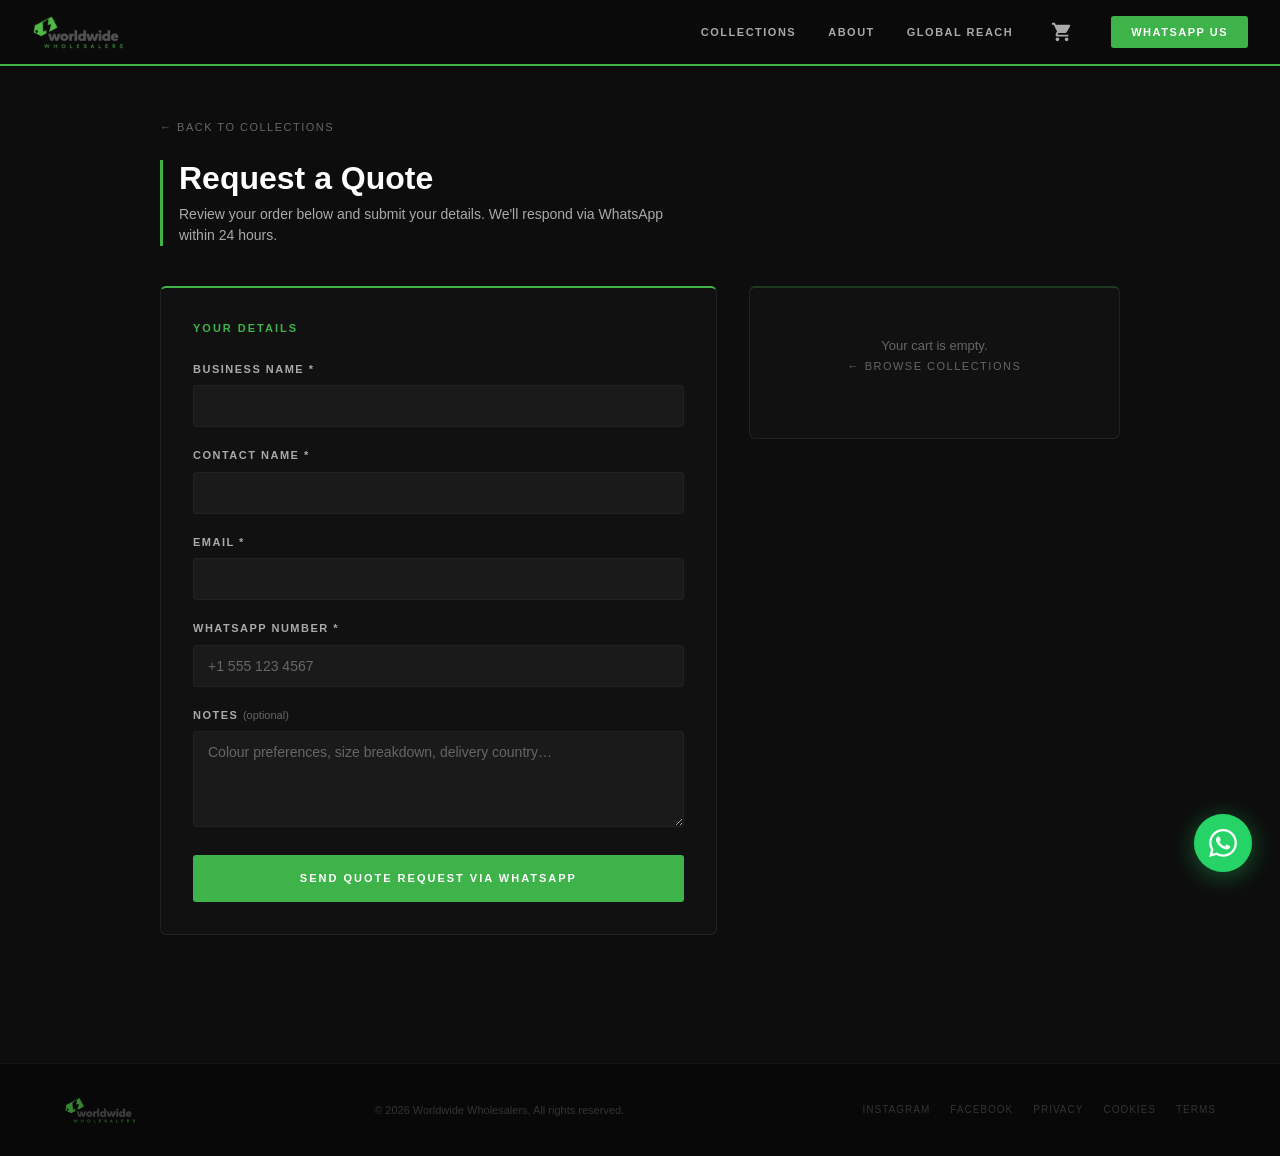
<file: checkout.html>
<!DOCTYPE html>
<html lang="en">
<head>
  <meta charset="UTF-8" />
  <meta name="viewport" content="width=device-width, initial-scale=1.0" />
  <meta name="description" content="Request a wholesale quote from Worldwide Wholesalers." />

  <title>Request Quote | Worldwide Wholesalers</title>
  <link rel="icon" href="public/favicon.ico" />
  <link rel="stylesheet" href="styles.css" />
</head>
<body>
  <a href="#main-content" class="skip-link">Skip to main content</a>
  <nav class="nav" id="nav" aria-label="Main navigation">
    <div class="nav-inner">
      <a href="index.html" class="nav-logo" aria-label="Worldwide Wholesalers home">
        <img src="public/logo_2.png" alt="Worldwide Wholesalers" />
      </a>

      <button
        class="nav-hamburger"
        id="nav-toggle"
        aria-controls="nav-menu"
        aria-expanded="false"
        aria-label="Toggle navigation menu"
      >
        <span></span>
        <span></span>
        <span></span>
      </button>

      <div class="nav-menu" id="nav-menu">
        <a href="index.html#collections" class="nav-link">Collections</a>
        <a href="index.html#why-us" class="nav-link">About</a>
        <a href="index.html#contact" class="nav-link">Global Reach</a>
        <button class="nav-cart" id="nav-cart-btn" aria-label="Open shopping cart (0 items)">
          <svg viewBox="0 0 24 24" class="nav-cart-icon" aria-hidden="true" focusable="false" width="22" height="22">
            <path fill="currentColor" d="M7 18c-1.1 0-1.99.9-1.99 2S5.9 22 7 22s2-.9 2-2-.9-2-2-2zM1 2v2h2l3.6 7.59-1.35 2.45c-.16.28-.25.61-.25.96 0 1.1.9 2 2 2h12v-2H7.42c-.14 0-.25-.11-.25-.25l.03-.12.9-1.63h7.45c.75 0 1.41-.41 1.75-1.03l3.58-6.49A1.003 1.003 0 0020.25 4H5.21l-.94-2H1zm16 16c-1.1 0-1.99.9-1.99 2s.89 2 1.99 2 2-.9 2-2-.9-2-2-2z"/>
          </svg>
          <span class="nav-cart-badge" id="nav-cart-badge" hidden>0</span>
        </button>
        <!-- TODO: replace 15551234567 with real WhatsApp number in E.164 format (no + or spaces) -->
        <a
          href="https://wa.me/15551234567"
          class="nav-cta"
          target="_blank"
          rel="noopener noreferrer"
          aria-label="Chat with us on WhatsApp"
        >WhatsApp Us</a>
      </div>
    </div>
  </nav>

  <main id="main-content">
    <div class="checkout-page">
      <div class="checkout-inner">
        <a href="index.html" class="pd-back">← Back to Collections</a>
        <div class="checkout-header">
          <h1 class="checkout-heading">Request a Quote</h1>
          <p class="checkout-sub">Review your order below and submit your details. We'll respond via WhatsApp within 24 hours.</p>
        </div>

        <div class="checkout-layout">
          <div class="checkout-form-card">
            <p class="checkout-form-title">Your Details</p>
            <form class="checkout-form" id="checkout-form" novalidate>
              <div class="form-group">
                <label for="biz-name">Business Name <span aria-hidden="true">*</span></label>
                <input type="text" id="biz-name" name="bizName" required aria-required="true" autocomplete="organization" />
              </div>
              <div class="form-group">
                <label for="contact-name">Contact Name <span aria-hidden="true">*</span></label>
                <input type="text" id="contact-name" name="contactName" required aria-required="true" autocomplete="name" />
              </div>
              <div class="form-group">
                <label for="email">Email <span aria-hidden="true">*</span></label>
                <input type="email" id="email" name="email" required aria-required="true" autocomplete="email" />
              </div>
              <div class="form-group">
                <label for="whatsapp">WhatsApp Number <span aria-hidden="true">*</span></label>
                <input type="tel" id="whatsapp" name="whatsapp" required aria-required="true" placeholder="+1 555 123 4567" autocomplete="tel" />
              </div>
              <div class="form-group">
                <label for="notes">Notes <span class="form-optional">(optional)</span></label>
                <textarea id="notes" name="notes" rows="3" placeholder="Colour preferences, size breakdown, delivery country…"></textarea>
              </div>
              <div id="checkout-error" class="checkout-error" hidden role="alert"></div>
              <button type="submit" class="checkout-submit">Send Quote Request via WhatsApp</button>
            </form>
          </div>

          <div class="checkout-summary" id="checkout-summary">
            <!-- Rendered by JS -->
          </div>
        </div>
      </div>
    </div>
  </main>

  <footer class="footer">
    <div class="footer-inner">
      <a href="index.html" class="footer-logo" aria-label="Worldwide Wholesalers home">
        <img src="public/logo_2.png" alt="Worldwide Wholesalers" />
      </a>
      <p class="footer-copy">© 2026 Worldwide Wholesalers. All rights reserved.</p>
      <nav class="footer-links" aria-label="Footer navigation">
        <a href="https://instagram.com" target="_blank" rel="noopener noreferrer">Instagram</a>
        <a href="https://www.facebook.com/worldwidewholesalers" target="_blank" rel="noopener noreferrer">Facebook</a>
        <a href="privacy.html">Privacy</a>
        <a href="cookies.html">Cookies</a>
        <a href="terms.html">Terms</a>
      </nav>
    </div>
  </footer>

  <!-- TODO: replace 15551234567 with real WhatsApp number in E.164 format (no + or spaces) -->
  <a
    href="https://wa.me/15551234567"
    class="wa-float"
    target="_blank"
    rel="noopener noreferrer"
    aria-label="Chat with us on WhatsApp"
  >
    <svg viewBox="0 0 24 24" aria-hidden="true" focusable="false" style="width:28px;height:28px;fill:#fff;">
      <path d="M17.472 14.382c-.297-.149-1.758-.867-2.03-.967-.273-.099-.471-.148-.67.15-.197.297-.767.966-.94 1.164-.173.199-.347.223-.644.075-.297-.15-1.255-.463-2.39-1.475-.883-.788-1.48-1.761-1.653-2.059-.173-.297-.018-.458.13-.606.134-.133.298-.347.446-.52.149-.174.198-.298.298-.497.099-.198.05-.371-.025-.52-.075-.149-.669-1.612-.916-2.207-.242-.579-.487-.5-.669-.51-.173-.008-.371-.01-.57-.01-.198 0-.52.074-.792.372-.272.297-1.04 1.016-1.04 2.479 0 1.462 1.065 2.875 1.213 3.074.149.198 2.096 3.2 5.077 4.487.709.306 1.262.489 1.694.625.712.227 1.36.195 1.871.118.571-.085 1.758-.719 2.006-1.413.248-.694.248-1.289.173-1.413-.074-.124-.272-.198-.57-.347m-5.421 7.403h-.004a9.87 9.87 0 01-5.031-1.378l-.361-.214-3.741.982.998-3.648-.235-.374a9.86 9.86 0 01-1.51-5.26c.001-5.45 4.436-9.884 9.888-9.884 2.64 0 5.122 1.03 6.988 2.898a9.825 9.825 0 012.893 6.994c-.003 5.45-4.437 9.884-9.885 9.884m8.413-18.297A11.815 11.815 0 0012.05 0C5.495 0 .16 5.335.157 11.892c0 2.096.547 4.142 1.588 5.945L.057 24l6.305-1.654a11.882 11.882 0 005.683 1.448h.005c6.554 0 11.89-5.335 11.893-11.893a11.821 11.821 0 00-3.48-8.413z"/>
    </svg>
  </a>
  <div class="wa-float-pulse" aria-hidden="true"></div>

  <script src="data/products.js"></script>
  <script src="script.js"></script>
</body>
</html>
</file>
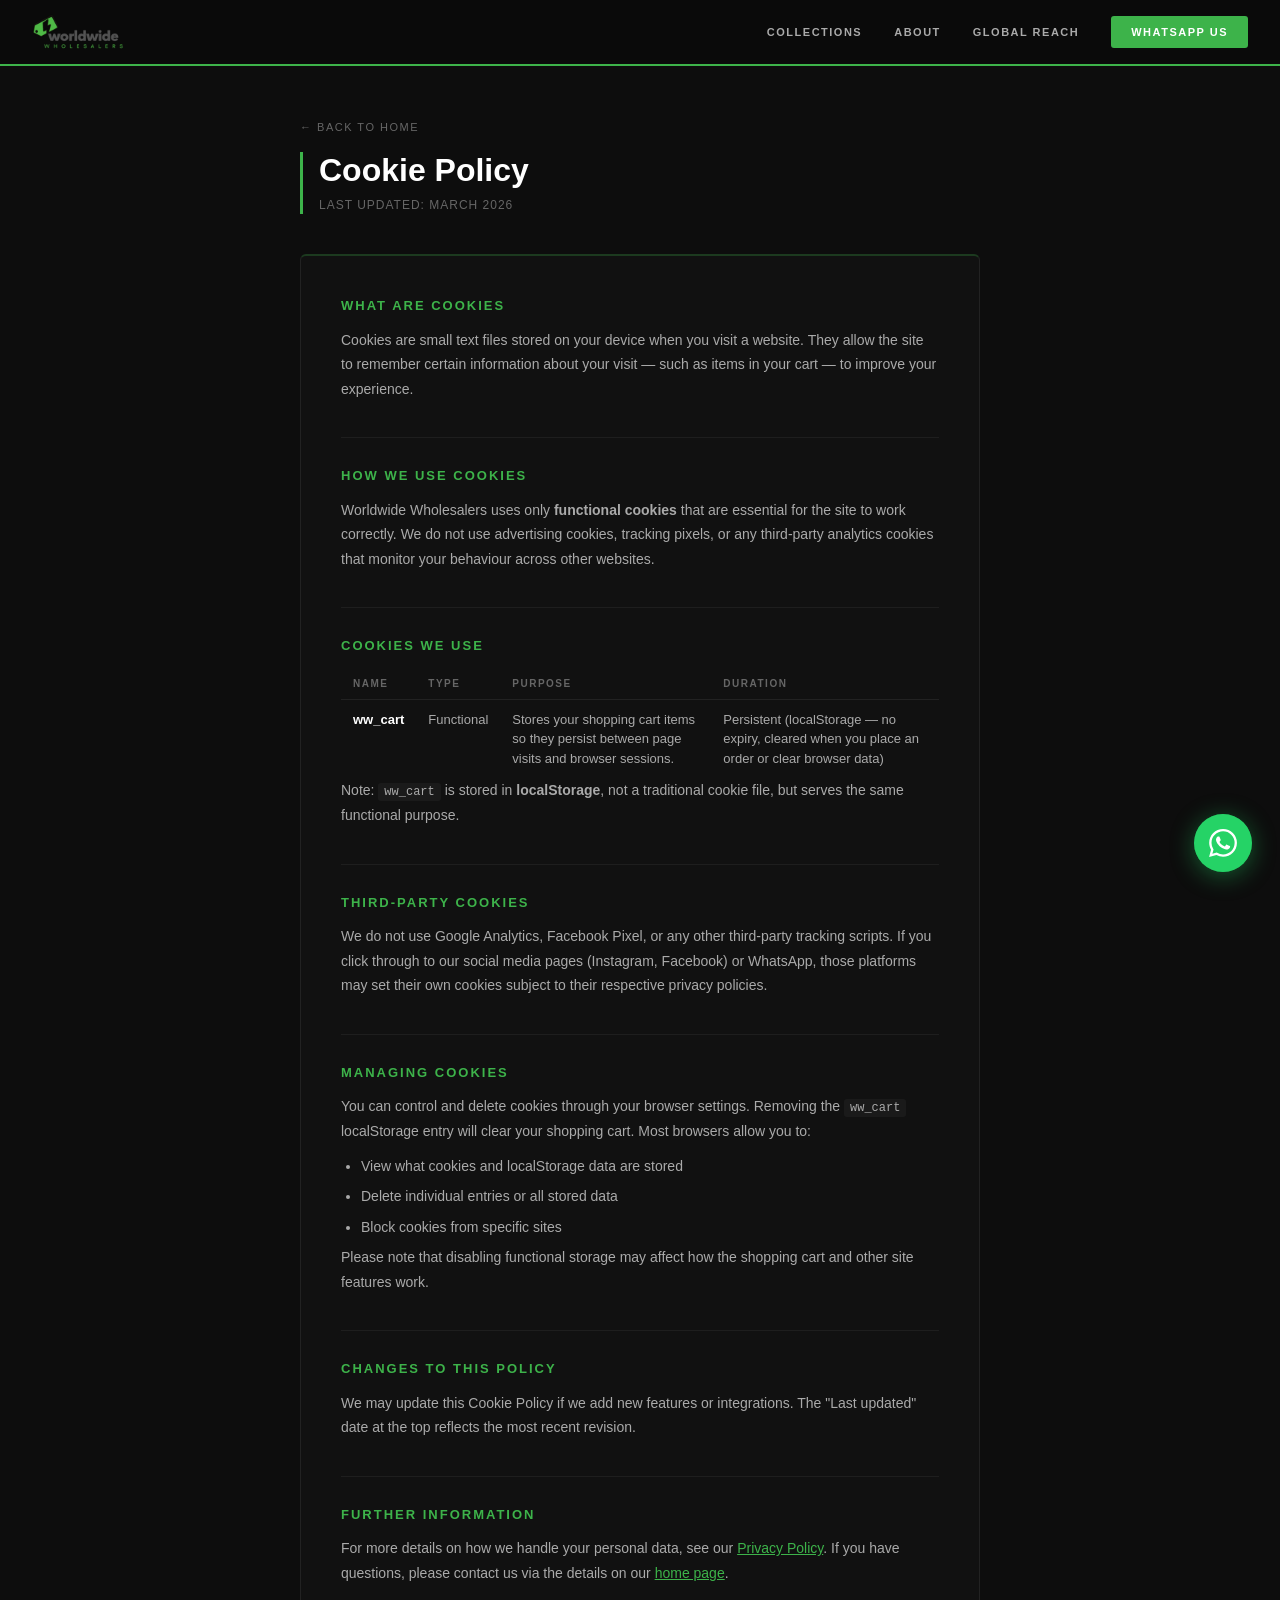
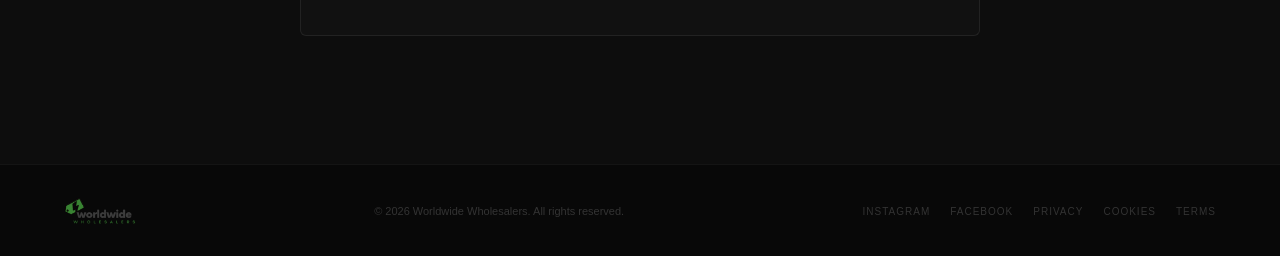
<file: cookies.html>
<!DOCTYPE html>
<html lang="en">
<head>
  <meta charset="UTF-8" />
  <meta name="viewport" content="width=device-width, initial-scale=1.0" />
  <meta name="description" content="Cookie Policy for Worldwide Wholesalers — what cookies we use and why." />
  <title>Cookie Policy | Worldwide Wholesalers</title>
  <link rel="icon" href="public/favicon.ico" />
  <link rel="stylesheet" href="styles.css" />
  <style>
    .legal-page { padding: 0 0 80px; min-height: 60vh; }
    .legal-inner { max-width: 760px; margin: 0 auto; padding: 48px 40px; }
    .legal-header { padding-left: 16px; border-left: 3px solid var(--green); margin-bottom: 40px; }
    .legal-title { font-size: 32px; font-weight: 900; line-height: 1.15; margin-bottom: 8px; }
    .legal-meta { font-size: 12px; color: var(--text-dim); text-transform: uppercase; letter-spacing: 1px; }
    .legal-body { background: var(--surface); border: 1px solid var(--border-2); border-top: 2px solid var(--green-border); border-radius: var(--radius); padding: 40px; }
    .legal-section { margin-bottom: 36px; }
    .legal-section:last-child { margin-bottom: 0; }
    .legal-section h2 { font-size: 13px; font-weight: 700; text-transform: uppercase; letter-spacing: 2px; color: var(--green); margin-bottom: 12px; }
    .legal-section p, .legal-section li { font-size: 14px; color: var(--text-muted); line-height: 1.75; margin-bottom: 10px; }
    .legal-section ul { padding-left: 20px; }
    .legal-section li { margin-bottom: 6px; }
    .legal-section a { color: var(--green); text-decoration: underline; }
    .legal-section a:hover { color: var(--text); }
    .legal-divider { border: none; border-top: 1px solid var(--border); margin: 28px 0; }
    .cookie-table { width: 100%; border-collapse: collapse; font-size: 13px; margin-top: 12px; }
    .cookie-table th { text-align: left; font-size: 10px; font-weight: 700; text-transform: uppercase; letter-spacing: 1.5px; color: var(--text-dim); padding: 8px 12px; border-bottom: 1px solid var(--border-2); }
    .cookie-table td { padding: 10px 12px; border-bottom: 1px solid var(--border); color: var(--text-muted); vertical-align: top; }
    .cookie-table tr:last-child td { border-bottom: none; }
    .cookie-table td:first-child { color: var(--text); font-weight: 600; white-space: nowrap; }
    @media (max-width: 768px) {
      .legal-inner { padding: 32px 24px; }
      .legal-body { padding: 24px 20px; }
      .legal-title { font-size: 26px; }
      .cookie-table { font-size: 12px; }
    }
    @media (max-width: 480px) {
      .legal-inner { padding: 24px 16px; }
    }
  </style>
</head>
<body>
  <a href="#main-content" class="skip-link">Skip to main content</a>
  <nav class="nav" id="nav" aria-label="Main navigation">
    <div class="nav-inner">
      <a href="index.html" class="nav-logo" aria-label="Worldwide Wholesalers home">
        <img src="public/logo_2.png" alt="Worldwide Wholesalers" />
      </a>
      <button class="nav-hamburger" id="nav-toggle" aria-controls="nav-menu" aria-expanded="false" aria-label="Toggle navigation menu">
        <span></span><span></span><span></span>
      </button>
      <div class="nav-menu" id="nav-menu">
        <a href="index.html#collections" class="nav-link">Collections</a>
        <a href="index.html#why-us" class="nav-link">About</a>
        <a href="index.html#contact" class="nav-link">Global Reach</a>
        <!-- TODO: replace 15551234567 with real WhatsApp number -->
        <a href="https://wa.me/15551234567" class="nav-cta" target="_blank" rel="noopener noreferrer" aria-label="Chat with us on WhatsApp">WhatsApp Us</a>
      </div>
    </div>
  </nav>

  <main id="main-content">
    <div class="legal-page">
      <div class="legal-inner">
        <a href="index.html" class="pd-back">← Back to Home</a>
        <div class="legal-header">
          <h1 class="legal-title">Cookie Policy</h1>
          <p class="legal-meta">Last updated: March 2026</p>
        </div>

        <div class="legal-body">
          <div class="legal-section">
            <h2>What Are Cookies</h2>
            <p>Cookies are small text files stored on your device when you visit a website. They allow the site to remember certain information about your visit — such as items in your cart — to improve your experience.</p>
          </div>

          <hr class="legal-divider" />

          <div class="legal-section">
            <h2>How We Use Cookies</h2>
            <p>Worldwide Wholesalers uses only <strong>functional cookies</strong> that are essential for the site to work correctly. We do not use advertising cookies, tracking pixels, or any third-party analytics cookies that monitor your behaviour across other websites.</p>
          </div>

          <hr class="legal-divider" />

          <div class="legal-section">
            <h2>Cookies We Use</h2>
            <table class="cookie-table" aria-label="List of cookies used on this site">
              <thead>
                <tr>
                  <th scope="col">Name</th>
                  <th scope="col">Type</th>
                  <th scope="col">Purpose</th>
                  <th scope="col">Duration</th>
                </tr>
              </thead>
              <tbody>
                <tr>
                  <td>ww_cart</td>
                  <td>Functional</td>
                  <td>Stores your shopping cart items so they persist between page visits and browser sessions.</td>
                  <td>Persistent (localStorage — no expiry, cleared when you place an order or clear browser data)</td>
                </tr>
              </tbody>
            </table>
            <p>Note: <code style="background:var(--surface-2);padding:2px 6px;border-radius:3px;font-size:12px;color:var(--text-muted);">ww_cart</code> is stored in <strong>localStorage</strong>, not a traditional cookie file, but serves the same functional purpose.</p>
          </div>

          <hr class="legal-divider" />

          <div class="legal-section">
            <h2>Third-Party Cookies</h2>
            <p>We do not use Google Analytics, Facebook Pixel, or any other third-party tracking scripts. If you click through to our social media pages (Instagram, Facebook) or WhatsApp, those platforms may set their own cookies subject to their respective privacy policies.</p>
          </div>

          <hr class="legal-divider" />

          <div class="legal-section">
            <h2>Managing Cookies</h2>
            <p>You can control and delete cookies through your browser settings. Removing the <code style="background:var(--surface-2);padding:2px 6px;border-radius:3px;font-size:12px;color:var(--text-muted);">ww_cart</code> localStorage entry will clear your shopping cart. Most browsers allow you to:</p>
            <ul>
              <li>View what cookies and localStorage data are stored</li>
              <li>Delete individual entries or all stored data</li>
              <li>Block cookies from specific sites</li>
            </ul>
            <p>Please note that disabling functional storage may affect how the shopping cart and other site features work.</p>
          </div>

          <hr class="legal-divider" />

          <div class="legal-section">
            <h2>Changes to This Policy</h2>
            <p>We may update this Cookie Policy if we add new features or integrations. The "Last updated" date at the top reflects the most recent revision.</p>
          </div>

          <hr class="legal-divider" />

          <div class="legal-section">
            <h2>Further Information</h2>
            <p>For more details on how we handle your personal data, see our <a href="privacy.html">Privacy Policy</a>. If you have questions, please contact us via the details on our <a href="index.html#contact">home page</a>.</p>
          </div>
        </div>
      </div>
    </div>
  </main>

  <footer class="footer">
    <div class="footer-inner">
      <a href="index.html" class="footer-logo" aria-label="Worldwide Wholesalers home">
        <img src="public/logo_2.png" alt="Worldwide Wholesalers" />
      </a>
      <p class="footer-copy">© 2026 Worldwide Wholesalers. All rights reserved.</p>
      <nav class="footer-links" aria-label="Footer navigation">
        <a href="https://instagram.com" target="_blank" rel="noopener noreferrer">Instagram</a>
        <a href="https://www.facebook.com/worldwidewholesalers" target="_blank" rel="noopener noreferrer">Facebook</a>
        <a href="privacy.html">Privacy</a>
        <a href="cookies.html">Cookies</a>
        <a href="terms.html">Terms</a>
      </nav>
    </div>
  </footer>

  <!-- TODO: replace 15551234567 with real WhatsApp number in E.164 format (no + or spaces) -->
  <a href="https://wa.me/15551234567" class="wa-float" target="_blank" rel="noopener noreferrer" aria-label="Chat with us on WhatsApp">
    <svg viewBox="0 0 24 24" aria-hidden="true" focusable="false" style="width:28px;height:28px;fill:#fff;">
      <path d="M17.472 14.382c-.297-.149-1.758-.867-2.03-.967-.273-.099-.471-.148-.67.15-.197.297-.767.966-.94 1.164-.173.199-.347.223-.644.075-.297-.15-1.255-.463-2.39-1.475-.883-.788-1.48-1.761-1.653-2.059-.173-.297-.018-.458.13-.606.134-.133.298-.347.446-.52.149-.174.198-.298.298-.497.099-.198.05-.371-.025-.52-.075-.149-.669-1.612-.916-2.207-.242-.579-.487-.5-.669-.51-.173-.008-.371-.01-.57-.01-.198 0-.52.074-.792.372-.272.297-1.04 1.016-1.04 2.479 0 1.462 1.065 2.875 1.213 3.074.149.198 2.096 3.2 5.077 4.487.709.306 1.262.489 1.694.625.712.227 1.36.195 1.871.118.571-.085 1.758-.719 2.006-1.413.248-.694.248-1.289.173-1.413-.074-.124-.272-.198-.57-.347m-5.421 7.403h-.004a9.87 9.87 0 01-5.031-1.378l-.361-.214-3.741.982.998-3.648-.235-.374a9.86 9.86 0 01-1.51-5.26c.001-5.45 4.436-9.884 9.888-9.884 2.64 0 5.122 1.03 6.988 2.898a9.825 9.825 0 012.893 6.994c-.003 5.45-4.437 9.884-9.885 9.884m8.413-18.297A11.815 11.815 0 0012.05 0C5.495 0 .16 5.335.157 11.892c0 2.096.547 4.142 1.588 5.945L.057 24l6.305-1.654a11.882 11.882 0 005.683 1.448h.005c6.554 0 11.89-5.335 11.893-11.893a11.821 11.821 0 00-3.48-8.413z"/>
    </svg>
  </a>
  <div class="wa-float-pulse" aria-hidden="true"></div>

  <script src="script.js"></script>
</body>
</html>
</file>
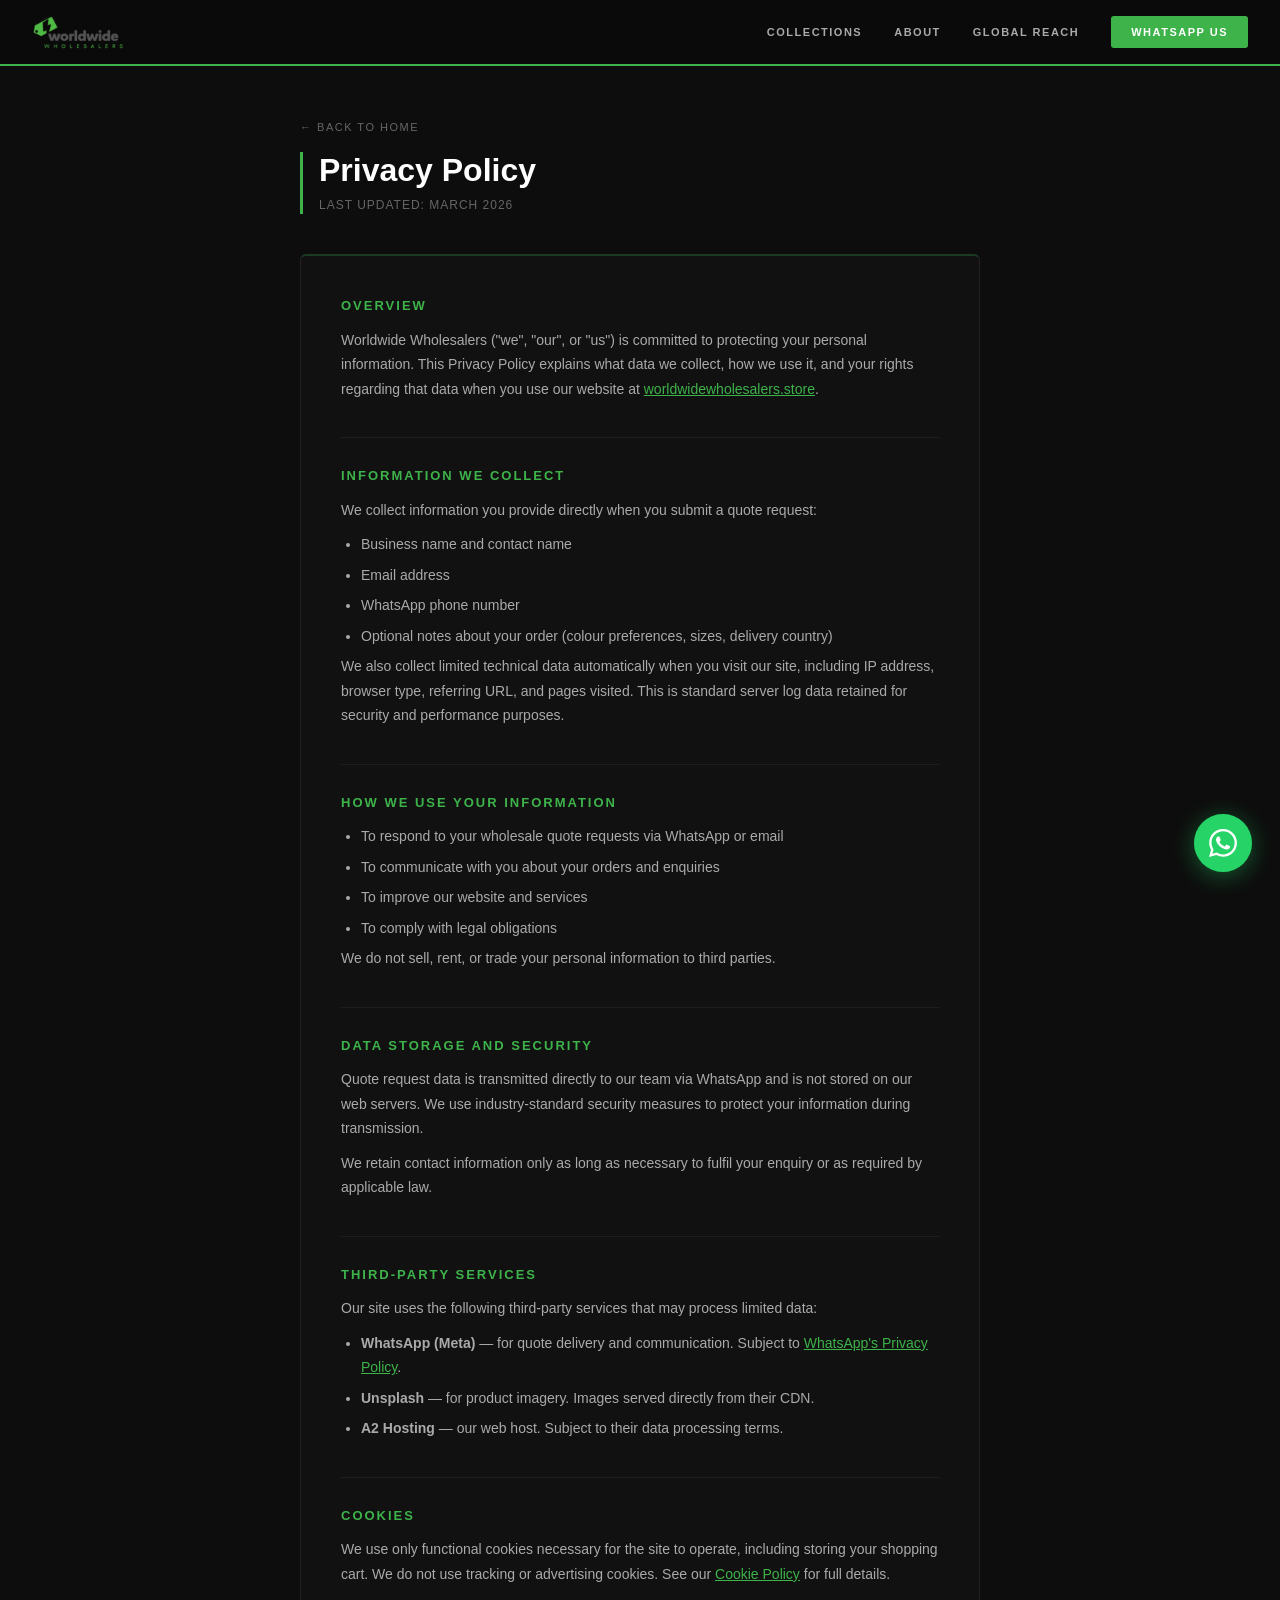
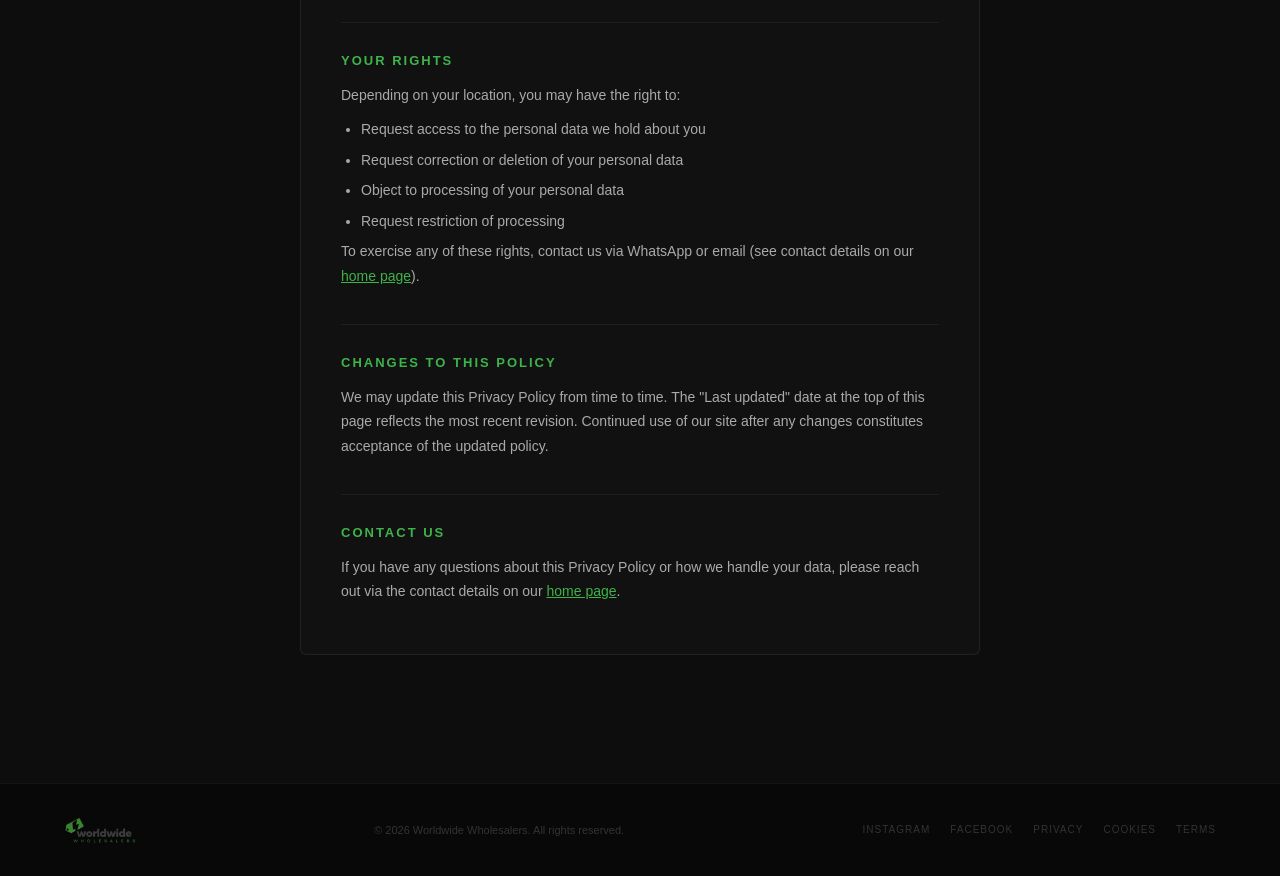
<file: privacy.html>
<!DOCTYPE html>
<html lang="en">
<head>
  <meta charset="UTF-8" />
  <meta name="viewport" content="width=device-width, initial-scale=1.0" />
  <meta name="description" content="Privacy Policy for Worldwide Wholesalers — how we collect, use, and protect your information." />
  <title>Privacy Policy | Worldwide Wholesalers</title>
  <link rel="icon" href="public/favicon.ico" />
  <link rel="stylesheet" href="styles.css" />
  <style>
    .legal-page { padding: 0 0 80px; min-height: 60vh; }
    .legal-inner { max-width: 760px; margin: 0 auto; padding: 48px 40px; }
    .legal-header { padding-left: 16px; border-left: 3px solid var(--green); margin-bottom: 40px; }
    .legal-title { font-size: 32px; font-weight: 900; line-height: 1.15; margin-bottom: 8px; }
    .legal-meta { font-size: 12px; color: var(--text-dim); text-transform: uppercase; letter-spacing: 1px; }
    .legal-body { background: var(--surface); border: 1px solid var(--border-2); border-top: 2px solid var(--green-border); border-radius: var(--radius); padding: 40px; }
    .legal-section { margin-bottom: 36px; }
    .legal-section:last-child { margin-bottom: 0; }
    .legal-section h2 { font-size: 13px; font-weight: 700; text-transform: uppercase; letter-spacing: 2px; color: var(--green); margin-bottom: 12px; }
    .legal-section p, .legal-section li { font-size: 14px; color: var(--text-muted); line-height: 1.75; margin-bottom: 10px; }
    .legal-section ul { padding-left: 20px; }
    .legal-section li { margin-bottom: 6px; }
    .legal-section a { color: var(--green); text-decoration: underline; }
    .legal-section a:hover { color: var(--text); }
    .legal-divider { border: none; border-top: 1px solid var(--border); margin: 28px 0; }
    @media (max-width: 768px) {
      .legal-inner { padding: 32px 24px; }
      .legal-body { padding: 24px 20px; }
      .legal-title { font-size: 26px; }
    }
    @media (max-width: 480px) {
      .legal-inner { padding: 24px 16px; }
    }
  </style>
</head>
<body>
  <a href="#main-content" class="skip-link">Skip to main content</a>
  <nav class="nav" id="nav" aria-label="Main navigation">
    <div class="nav-inner">
      <a href="index.html" class="nav-logo" aria-label="Worldwide Wholesalers home">
        <img src="public/logo_2.png" alt="Worldwide Wholesalers" />
      </a>
      <button class="nav-hamburger" id="nav-toggle" aria-controls="nav-menu" aria-expanded="false" aria-label="Toggle navigation menu">
        <span></span><span></span><span></span>
      </button>
      <div class="nav-menu" id="nav-menu">
        <a href="index.html#collections" class="nav-link">Collections</a>
        <a href="index.html#why-us" class="nav-link">About</a>
        <a href="index.html#contact" class="nav-link">Global Reach</a>
        <!-- TODO: replace 15551234567 with real WhatsApp number -->
        <a href="https://wa.me/15551234567" class="nav-cta" target="_blank" rel="noopener noreferrer" aria-label="Chat with us on WhatsApp">WhatsApp Us</a>
      </div>
    </div>
  </nav>

  <main id="main-content">
    <div class="legal-page">
      <div class="legal-inner">
        <a href="index.html" class="pd-back">← Back to Home</a>
        <div class="legal-header">
          <h1 class="legal-title">Privacy Policy</h1>
          <p class="legal-meta">Last updated: March 2026</p>
        </div>

        <div class="legal-body">
          <div class="legal-section">
            <h2>Overview</h2>
            <p>Worldwide Wholesalers ("we", "our", or "us") is committed to protecting your personal information. This Privacy Policy explains what data we collect, how we use it, and your rights regarding that data when you use our website at <a href="https://worldwidewholesalers.store">worldwidewholesalers.store</a>.</p>
          </div>

          <hr class="legal-divider" />

          <div class="legal-section">
            <h2>Information We Collect</h2>
            <p>We collect information you provide directly when you submit a quote request:</p>
            <ul>
              <li>Business name and contact name</li>
              <li>Email address</li>
              <li>WhatsApp phone number</li>
              <li>Optional notes about your order (colour preferences, sizes, delivery country)</li>
            </ul>
            <p>We also collect limited technical data automatically when you visit our site, including IP address, browser type, referring URL, and pages visited. This is standard server log data retained for security and performance purposes.</p>
          </div>

          <hr class="legal-divider" />

          <div class="legal-section">
            <h2>How We Use Your Information</h2>
            <ul>
              <li>To respond to your wholesale quote requests via WhatsApp or email</li>
              <li>To communicate with you about your orders and enquiries</li>
              <li>To improve our website and services</li>
              <li>To comply with legal obligations</li>
            </ul>
            <p>We do not sell, rent, or trade your personal information to third parties.</p>
          </div>

          <hr class="legal-divider" />

          <div class="legal-section">
            <h2>Data Storage and Security</h2>
            <p>Quote request data is transmitted directly to our team via WhatsApp and is not stored on our web servers. We use industry-standard security measures to protect your information during transmission.</p>
            <p>We retain contact information only as long as necessary to fulfil your enquiry or as required by applicable law.</p>
          </div>

          <hr class="legal-divider" />

          <div class="legal-section">
            <h2>Third-Party Services</h2>
            <p>Our site uses the following third-party services that may process limited data:</p>
            <ul>
              <li><strong>WhatsApp (Meta)</strong> — for quote delivery and communication. Subject to <a href="https://www.whatsapp.com/legal/privacy-policy" target="_blank" rel="noopener noreferrer">WhatsApp's Privacy Policy</a>.</li>
              <li><strong>Unsplash</strong> — for product imagery. Images served directly from their CDN.</li>
              <li><strong>A2 Hosting</strong> — our web host. Subject to their data processing terms.</li>
            </ul>
          </div>

          <hr class="legal-divider" />

          <div class="legal-section">
            <h2>Cookies</h2>
            <p>We use only functional cookies necessary for the site to operate, including storing your shopping cart. We do not use tracking or advertising cookies. See our <a href="cookies.html">Cookie Policy</a> for full details.</p>
          </div>

          <hr class="legal-divider" />

          <div class="legal-section">
            <h2>Your Rights</h2>
            <p>Depending on your location, you may have the right to:</p>
            <ul>
              <li>Request access to the personal data we hold about you</li>
              <li>Request correction or deletion of your personal data</li>
              <li>Object to processing of your personal data</li>
              <li>Request restriction of processing</li>
            </ul>
            <p>To exercise any of these rights, contact us via WhatsApp or email (see contact details on our <a href="index.html#contact">home page</a>).</p>
          </div>

          <hr class="legal-divider" />

          <div class="legal-section">
            <h2>Changes to This Policy</h2>
            <p>We may update this Privacy Policy from time to time. The "Last updated" date at the top of this page reflects the most recent revision. Continued use of our site after any changes constitutes acceptance of the updated policy.</p>
          </div>

          <hr class="legal-divider" />

          <div class="legal-section">
            <h2>Contact Us</h2>
            <p>If you have any questions about this Privacy Policy or how we handle your data, please reach out via the contact details on our <a href="index.html#contact">home page</a>.</p>
          </div>
        </div>
      </div>
    </div>
  </main>

  <footer class="footer">
    <div class="footer-inner">
      <a href="index.html" class="footer-logo" aria-label="Worldwide Wholesalers home">
        <img src="public/logo_2.png" alt="Worldwide Wholesalers" />
      </a>
      <p class="footer-copy">© 2026 Worldwide Wholesalers. All rights reserved.</p>
      <nav class="footer-links" aria-label="Footer navigation">
        <a href="https://instagram.com" target="_blank" rel="noopener noreferrer">Instagram</a>
        <a href="https://www.facebook.com/worldwidewholesalers" target="_blank" rel="noopener noreferrer">Facebook</a>
        <a href="privacy.html">Privacy</a>
        <a href="cookies.html">Cookies</a>
        <a href="terms.html">Terms</a>
      </nav>
    </div>
  </footer>

  <!-- TODO: replace 15551234567 with real WhatsApp number in E.164 format (no + or spaces) -->
  <a href="https://wa.me/15551234567" class="wa-float" target="_blank" rel="noopener noreferrer" aria-label="Chat with us on WhatsApp">
    <svg viewBox="0 0 24 24" aria-hidden="true" focusable="false" style="width:28px;height:28px;fill:#fff;">
      <path d="M17.472 14.382c-.297-.149-1.758-.867-2.03-.967-.273-.099-.471-.148-.67.15-.197.297-.767.966-.94 1.164-.173.199-.347.223-.644.075-.297-.15-1.255-.463-2.39-1.475-.883-.788-1.48-1.761-1.653-2.059-.173-.297-.018-.458.13-.606.134-.133.298-.347.446-.52.149-.174.198-.298.298-.497.099-.198.05-.371-.025-.52-.075-.149-.669-1.612-.916-2.207-.242-.579-.487-.5-.669-.51-.173-.008-.371-.01-.57-.01-.198 0-.52.074-.792.372-.272.297-1.04 1.016-1.04 2.479 0 1.462 1.065 2.875 1.213 3.074.149.198 2.096 3.2 5.077 4.487.709.306 1.262.489 1.694.625.712.227 1.36.195 1.871.118.571-.085 1.758-.719 2.006-1.413.248-.694.248-1.289.173-1.413-.074-.124-.272-.198-.57-.347m-5.421 7.403h-.004a9.87 9.87 0 01-5.031-1.378l-.361-.214-3.741.982.998-3.648-.235-.374a9.86 9.86 0 01-1.51-5.26c.001-5.45 4.436-9.884 9.888-9.884 2.64 0 5.122 1.03 6.988 2.898a9.825 9.825 0 012.893 6.994c-.003 5.45-4.437 9.884-9.885 9.884m8.413-18.297A11.815 11.815 0 0012.05 0C5.495 0 .16 5.335.157 11.892c0 2.096.547 4.142 1.588 5.945L.057 24l6.305-1.654a11.882 11.882 0 005.683 1.448h.005c6.554 0 11.89-5.335 11.893-11.893a11.821 11.821 0 00-3.48-8.413z"/>
    </svg>
  </a>
  <div class="wa-float-pulse" aria-hidden="true"></div>

  <script src="script.js"></script>
</body>
</html>
</file>
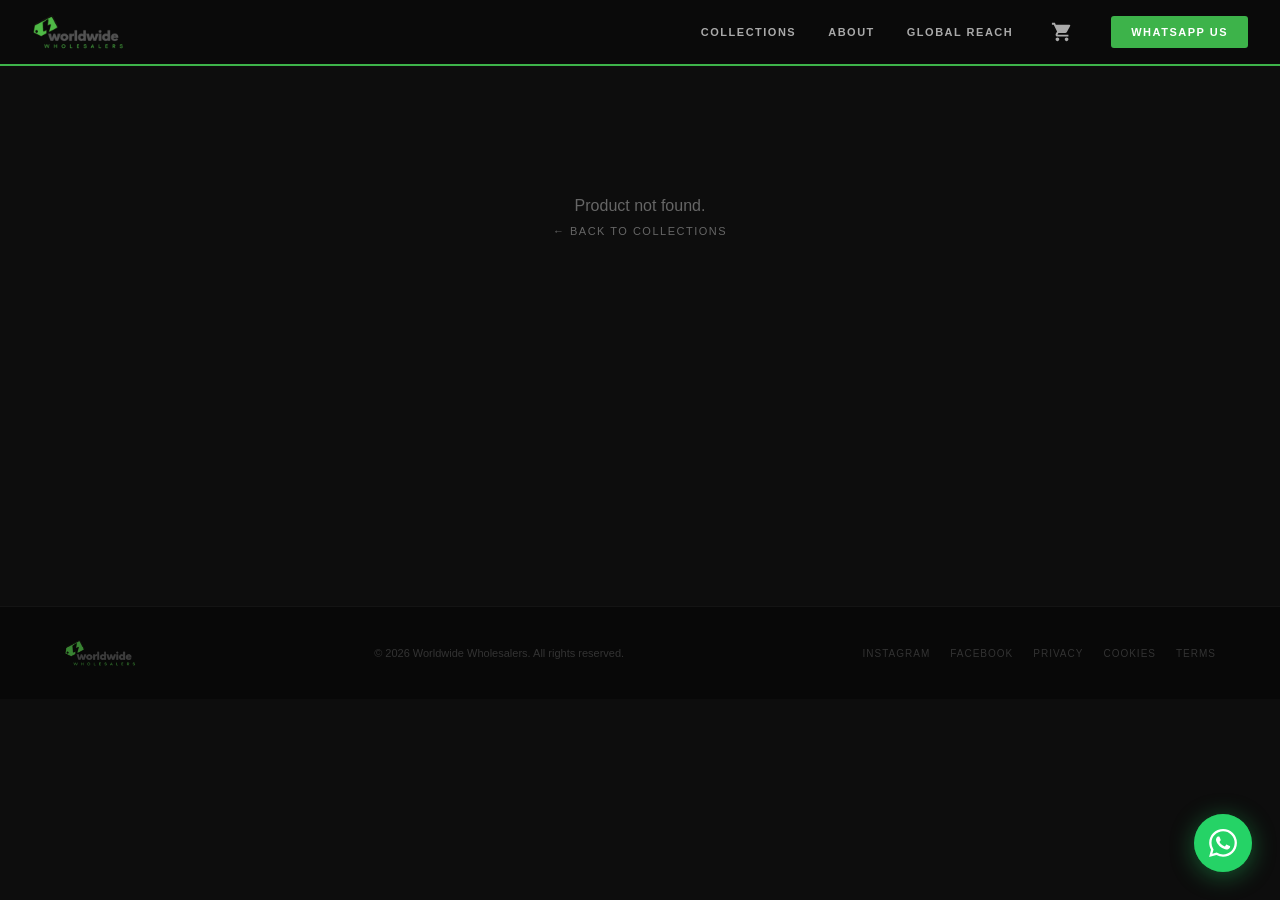
<file: product.html>
<!DOCTYPE html>
<html lang="en">
<head>
  <meta charset="UTF-8" />
  <meta name="viewport" content="width=device-width, initial-scale=1.0" />
  <meta name="description" content="Worldwide Wholesalers — Global wholesale brand for women's and children's goods. Beauty products, women's fashion, and children's clothing available in bulk." />

  <!-- Open Graph -->
  <meta property="og:type" content="website" />
  <meta property="og:site_name" content="Worldwide Wholesalers" />
  <meta property="og:title" content="Worldwide Wholesalers | Global Women & Children Wholesale" />
  <meta property="og:description" content="Premium beauty products, women's fashion, and children's clothing — available in bulk for retailers and boutiques worldwide." />
  <meta property="og:image" content="https://worldwidewholesalers.store/public/og-image.png" />
  <meta property="og:image:width" content="1200" />
  <meta property="og:image:height" content="630" />
  <meta property="og:image:alt" content="Worldwide Wholesalers — Global wholesale brand for women's and children's goods" />
  <meta property="og:url" content="https://worldwidewholesalers.store/" />

  <!-- Twitter Card -->
  <meta name="twitter:card" content="summary_large_image" />
  <meta name="twitter:title" content="Worldwide Wholesalers | Global Women & Children Wholesale" />
  <meta name="twitter:description" content="Premium beauty products, women's fashion, and children's clothing — available in bulk for retailers and boutiques worldwide." />
  <meta name="twitter:image" content="https://worldwidewholesalers.store/public/og-image.png" />

  <title>Product Details | Worldwide Wholesalers</title>
  <link rel="icon" href="public/favicon.ico" />
  <link rel="stylesheet" href="styles.css" />
</head>
<body>
  <a href="#product-detail" class="skip-link">Skip to main content</a>
  <nav class="nav" id="nav" aria-label="Main navigation">
    <div class="nav-inner">
      <a href="index.html" class="nav-logo" aria-label="Worldwide Wholesalers home">
        <img src="public/logo_2.png" alt="Worldwide Wholesalers" />
      </a>

      <button
        class="nav-hamburger"
        id="nav-toggle"
        aria-controls="nav-menu"
        aria-expanded="false"
        aria-label="Toggle navigation menu"
      >
        <span></span>
        <span></span>
        <span></span>
      </button>

      <div class="nav-menu" id="nav-menu">
        <a href="index.html#collections" class="nav-link">Collections</a>
        <a href="index.html#why-us" class="nav-link">About</a>
        <a href="index.html#contact" class="nav-link">Global Reach</a>
        <button class="nav-cart" id="nav-cart-btn" aria-label="Open shopping cart (0 items)">
          <svg viewBox="0 0 24 24" class="nav-cart-icon" aria-hidden="true" focusable="false" width="22" height="22">
            <path fill="currentColor" d="M7 18c-1.1 0-1.99.9-1.99 2S5.9 22 7 22s2-.9 2-2-.9-2-2-2zM1 2v2h2l3.6 7.59-1.35 2.45c-.16.28-.25.61-.25.96 0 1.1.9 2 2 2h12v-2H7.42c-.14 0-.25-.11-.25-.25l.03-.12.9-1.63h7.45c.75 0 1.41-.41 1.75-1.03l3.58-6.49A1.003 1.003 0 0020.25 4H5.21l-.94-2H1zm16 16c-1.1 0-1.99.9-1.99 2s.89 2 1.99 2 2-.9 2-2-.9-2-2-2z"/>
          </svg>
          <span class="nav-cart-badge" id="nav-cart-badge" hidden>0</span>
        </button>
        <!-- TODO: replace 15551234567 with real WhatsApp number in E.164 format (no + or spaces) -->
        <a
          href="https://wa.me/15551234567"
          class="nav-cta"
          target="_blank"
          rel="noopener noreferrer"
          aria-label="Chat with us on WhatsApp"
        >WhatsApp Us</a>
      </div>
    </div>
  </nav>

  <main>
    <div class="product-page">
      <div id="product-detail" class="product-detail-wrap">
        <!-- Populated by initProductDetail() in script.js -->
        <p class="pd-loading">Loading product…</p>
      </div>
    </div>
  </main>

  <footer class="footer">
    <div class="footer-inner">
      <a href="index.html" class="footer-logo" aria-label="Worldwide Wholesalers home">
        <img src="public/logo_2.png" alt="Worldwide Wholesalers" />
      </a>
      <p class="footer-copy">© 2026 Worldwide Wholesalers. All rights reserved.</p>
      <nav class="footer-links" aria-label="Footer navigation">
        <a href="https://instagram.com" target="_blank" rel="noopener noreferrer">Instagram</a>
        <a href="https://www.facebook.com/worldwidewholesalers" target="_blank" rel="noopener noreferrer">Facebook</a>
        <a href="privacy.html">Privacy</a>
        <a href="cookies.html">Cookies</a>
        <a href="terms.html">Terms</a>
      </nav>
    </div>
  </footer>

  <!-- TODO: replace 15551234567 with real WhatsApp number in E.164 format (no + or spaces) -->
  <a
    href="https://wa.me/15551234567"
    class="wa-float"
    target="_blank"
    rel="noopener noreferrer"
    aria-label="Chat with us on WhatsApp"
  >
    <svg viewBox="0 0 24 24" aria-hidden="true" focusable="false" style="width:28px;height:28px;fill:#fff;">
      <path d="M17.472 14.382c-.297-.149-1.758-.867-2.03-.967-.273-.099-.471-.148-.67.15-.197.297-.767.966-.94 1.164-.173.199-.347.223-.644.075-.297-.15-1.255-.463-2.39-1.475-.883-.788-1.48-1.761-1.653-2.059-.173-.297-.018-.458.13-.606.134-.133.298-.347.446-.52.149-.174.198-.298.298-.497.099-.198.05-.371-.025-.52-.075-.149-.669-1.612-.916-2.207-.242-.579-.487-.5-.669-.51-.173-.008-.371-.01-.57-.01-.198 0-.52.074-.792.372-.272.297-1.04 1.016-1.04 2.479 0 1.462 1.065 2.875 1.213 3.074.149.198 2.096 3.2 5.077 4.487.709.306 1.262.489 1.694.625.712.227 1.36.195 1.871.118.571-.085 1.758-.719 2.006-1.413.248-.694.248-1.289.173-1.413-.074-.124-.272-.198-.57-.347m-5.421 7.403h-.004a9.87 9.87 0 01-5.031-1.378l-.361-.214-3.741.982.998-3.648-.235-.374a9.86 9.86 0 01-1.51-5.26c.001-5.45 4.436-9.884 9.888-9.884 2.64 0 5.122 1.03 6.988 2.898a9.825 9.825 0 012.893 6.994c-.003 5.45-4.437 9.884-9.885 9.884m8.413-18.297A11.815 11.815 0 0012.05 0C5.495 0 .16 5.335.157 11.892c0 2.096.547 4.142 1.588 5.945L.057 24l6.305-1.654a11.882 11.882 0 005.683 1.448h.005c6.554 0 11.89-5.335 11.893-11.893a11.821 11.821 0 00-3.48-8.413z"/>
    </svg>
  </a>
  <div class="wa-float-pulse" aria-hidden="true"></div>

  <script src="data/products.js"></script>
  <script src="script.js"></script>
</body>
</html>
</file>
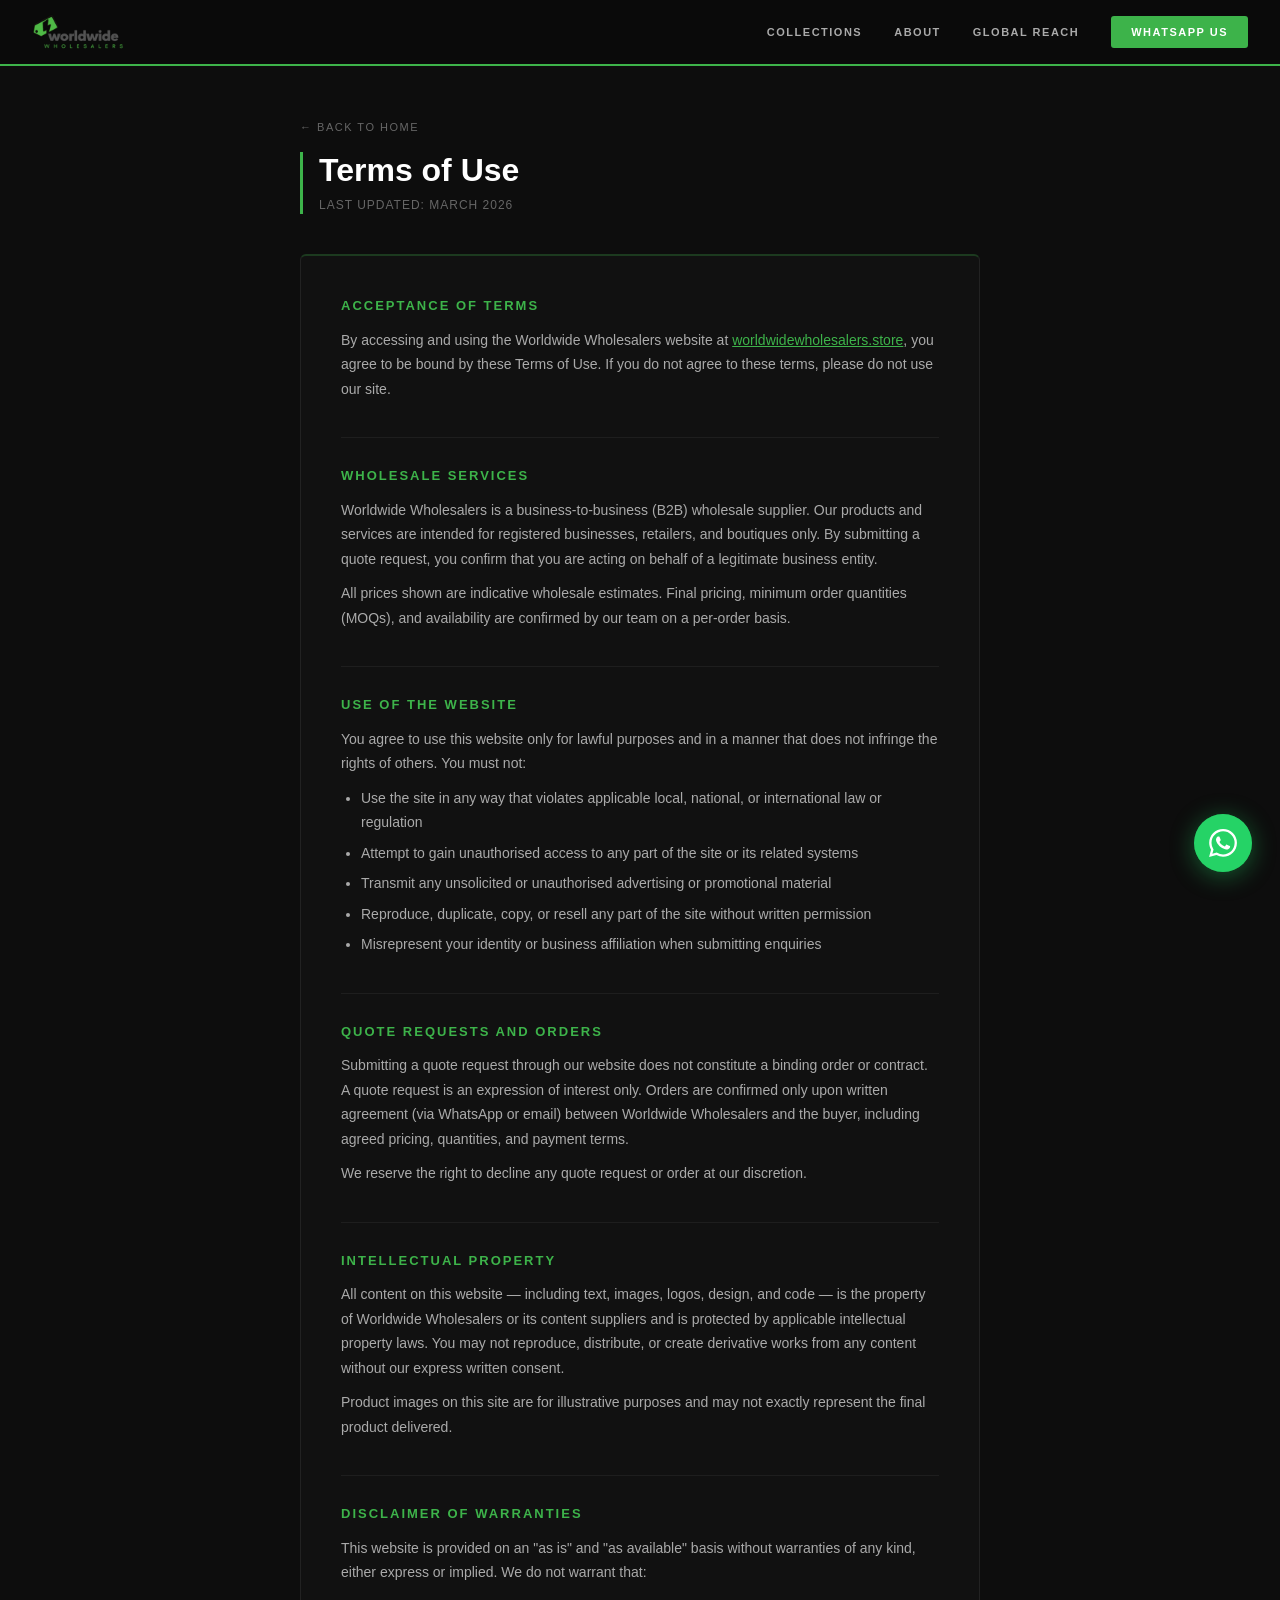
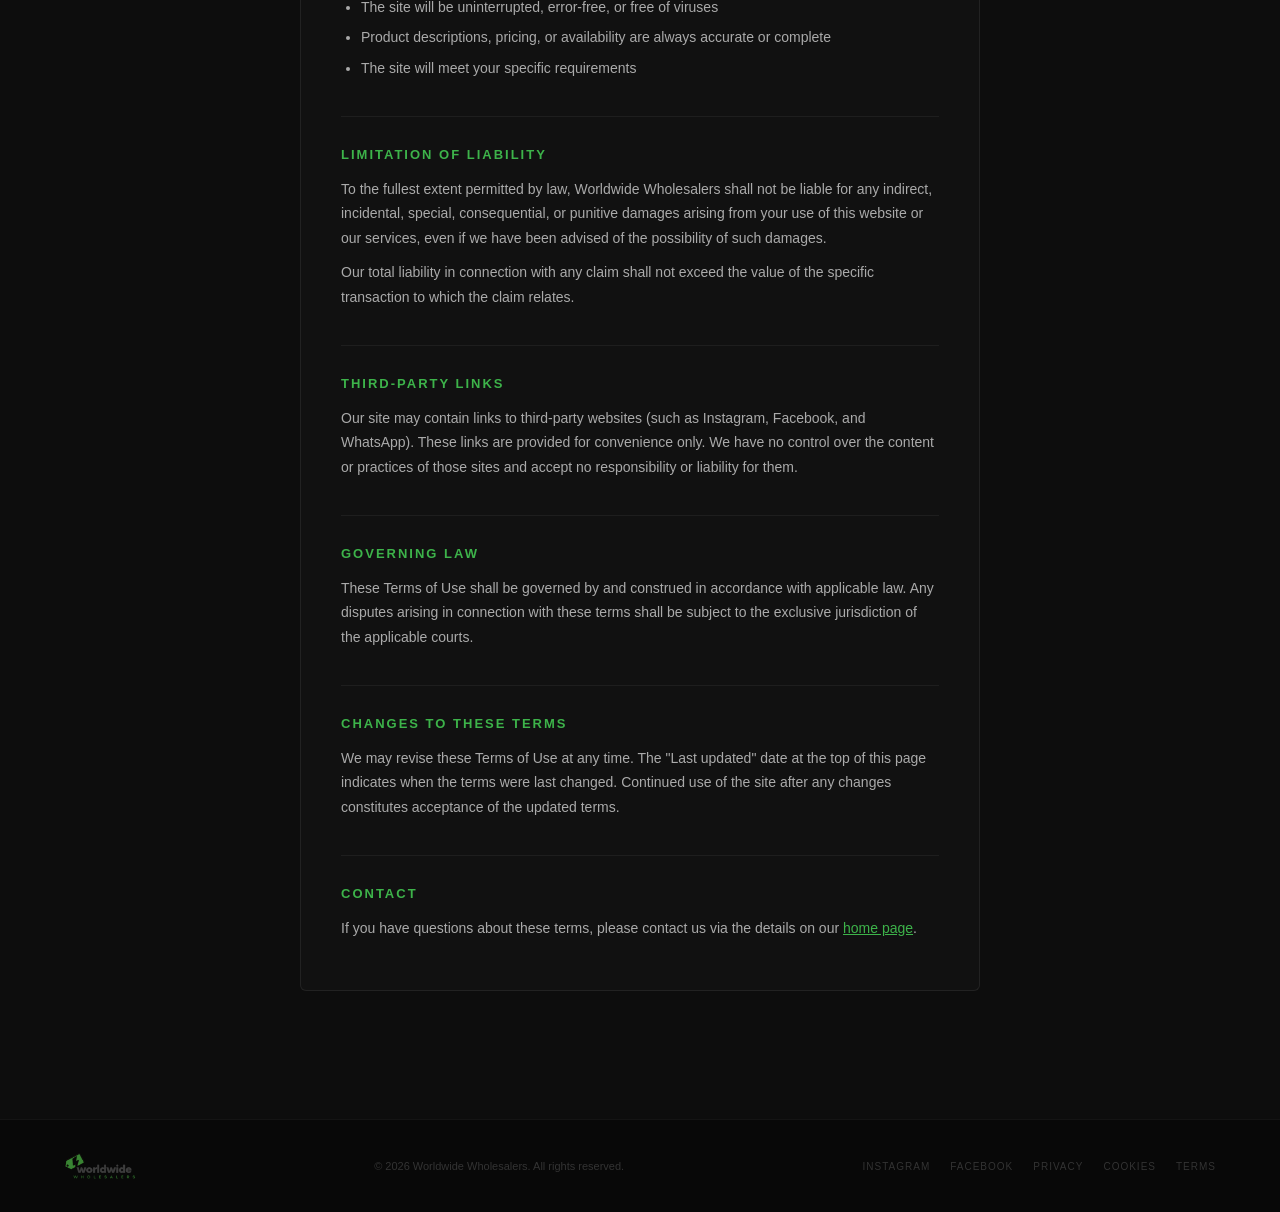
<file: terms.html>
<!DOCTYPE html>
<html lang="en">
<head>
  <meta charset="UTF-8" />
  <meta name="viewport" content="width=device-width, initial-scale=1.0" />
  <meta name="description" content="Terms of Use for Worldwide Wholesalers — the rules governing use of our website and wholesale services." />
  <title>Terms of Use | Worldwide Wholesalers</title>
  <link rel="icon" href="public/favicon.ico" />
  <link rel="stylesheet" href="styles.css" />
  <style>
    .legal-page { padding: 0 0 80px; min-height: 60vh; }
    .legal-inner { max-width: 760px; margin: 0 auto; padding: 48px 40px; }
    .legal-header { padding-left: 16px; border-left: 3px solid var(--green); margin-bottom: 40px; }
    .legal-title { font-size: 32px; font-weight: 900; line-height: 1.15; margin-bottom: 8px; }
    .legal-meta { font-size: 12px; color: var(--text-dim); text-transform: uppercase; letter-spacing: 1px; }
    .legal-body { background: var(--surface); border: 1px solid var(--border-2); border-top: 2px solid var(--green-border); border-radius: var(--radius); padding: 40px; }
    .legal-section { margin-bottom: 36px; }
    .legal-section:last-child { margin-bottom: 0; }
    .legal-section h2 { font-size: 13px; font-weight: 700; text-transform: uppercase; letter-spacing: 2px; color: var(--green); margin-bottom: 12px; }
    .legal-section p, .legal-section li { font-size: 14px; color: var(--text-muted); line-height: 1.75; margin-bottom: 10px; }
    .legal-section ul { padding-left: 20px; }
    .legal-section li { margin-bottom: 6px; }
    .legal-section a { color: var(--green); text-decoration: underline; }
    .legal-section a:hover { color: var(--text); }
    .legal-divider { border: none; border-top: 1px solid var(--border); margin: 28px 0; }
    @media (max-width: 768px) {
      .legal-inner { padding: 32px 24px; }
      .legal-body { padding: 24px 20px; }
      .legal-title { font-size: 26px; }
    }
    @media (max-width: 480px) {
      .legal-inner { padding: 24px 16px; }
    }
  </style>
</head>
<body>
  <a href="#main-content" class="skip-link">Skip to main content</a>
  <nav class="nav" id="nav" aria-label="Main navigation">
    <div class="nav-inner">
      <a href="index.html" class="nav-logo" aria-label="Worldwide Wholesalers home">
        <img src="public/logo_2.png" alt="Worldwide Wholesalers" />
      </a>
      <button class="nav-hamburger" id="nav-toggle" aria-controls="nav-menu" aria-expanded="false" aria-label="Toggle navigation menu">
        <span></span><span></span><span></span>
      </button>
      <div class="nav-menu" id="nav-menu">
        <a href="index.html#collections" class="nav-link">Collections</a>
        <a href="index.html#why-us" class="nav-link">About</a>
        <a href="index.html#contact" class="nav-link">Global Reach</a>
        <!-- TODO: replace 15551234567 with real WhatsApp number -->
        <a href="https://wa.me/15551234567" class="nav-cta" target="_blank" rel="noopener noreferrer" aria-label="Chat with us on WhatsApp">WhatsApp Us</a>
      </div>
    </div>
  </nav>

  <main id="main-content">
    <div class="legal-page">
      <div class="legal-inner">
        <a href="index.html" class="pd-back">← Back to Home</a>
        <div class="legal-header">
          <h1 class="legal-title">Terms of Use</h1>
          <p class="legal-meta">Last updated: March 2026</p>
        </div>

        <div class="legal-body">
          <div class="legal-section">
            <h2>Acceptance of Terms</h2>
            <p>By accessing and using the Worldwide Wholesalers website at <a href="https://worldwidewholesalers.store">worldwidewholesalers.store</a>, you agree to be bound by these Terms of Use. If you do not agree to these terms, please do not use our site.</p>
          </div>

          <hr class="legal-divider" />

          <div class="legal-section">
            <h2>Wholesale Services</h2>
            <p>Worldwide Wholesalers is a business-to-business (B2B) wholesale supplier. Our products and services are intended for registered businesses, retailers, and boutiques only. By submitting a quote request, you confirm that you are acting on behalf of a legitimate business entity.</p>
            <p>All prices shown are indicative wholesale estimates. Final pricing, minimum order quantities (MOQs), and availability are confirmed by our team on a per-order basis.</p>
          </div>

          <hr class="legal-divider" />

          <div class="legal-section">
            <h2>Use of the Website</h2>
            <p>You agree to use this website only for lawful purposes and in a manner that does not infringe the rights of others. You must not:</p>
            <ul>
              <li>Use the site in any way that violates applicable local, national, or international law or regulation</li>
              <li>Attempt to gain unauthorised access to any part of the site or its related systems</li>
              <li>Transmit any unsolicited or unauthorised advertising or promotional material</li>
              <li>Reproduce, duplicate, copy, or resell any part of the site without written permission</li>
              <li>Misrepresent your identity or business affiliation when submitting enquiries</li>
            </ul>
          </div>

          <hr class="legal-divider" />

          <div class="legal-section">
            <h2>Quote Requests and Orders</h2>
            <p>Submitting a quote request through our website does not constitute a binding order or contract. A quote request is an expression of interest only. Orders are confirmed only upon written agreement (via WhatsApp or email) between Worldwide Wholesalers and the buyer, including agreed pricing, quantities, and payment terms.</p>
            <p>We reserve the right to decline any quote request or order at our discretion.</p>
          </div>

          <hr class="legal-divider" />

          <div class="legal-section">
            <h2>Intellectual Property</h2>
            <p>All content on this website — including text, images, logos, design, and code — is the property of Worldwide Wholesalers or its content suppliers and is protected by applicable intellectual property laws. You may not reproduce, distribute, or create derivative works from any content without our express written consent.</p>
            <p>Product images on this site are for illustrative purposes and may not exactly represent the final product delivered.</p>
          </div>

          <hr class="legal-divider" />

          <div class="legal-section">
            <h2>Disclaimer of Warranties</h2>
            <p>This website is provided on an "as is" and "as available" basis without warranties of any kind, either express or implied. We do not warrant that:</p>
            <ul>
              <li>The site will be uninterrupted, error-free, or free of viruses</li>
              <li>Product descriptions, pricing, or availability are always accurate or complete</li>
              <li>The site will meet your specific requirements</li>
            </ul>
          </div>

          <hr class="legal-divider" />

          <div class="legal-section">
            <h2>Limitation of Liability</h2>
            <p>To the fullest extent permitted by law, Worldwide Wholesalers shall not be liable for any indirect, incidental, special, consequential, or punitive damages arising from your use of this website or our services, even if we have been advised of the possibility of such damages.</p>
            <p>Our total liability in connection with any claim shall not exceed the value of the specific transaction to which the claim relates.</p>
          </div>

          <hr class="legal-divider" />

          <div class="legal-section">
            <h2>Third-Party Links</h2>
            <p>Our site may contain links to third-party websites (such as Instagram, Facebook, and WhatsApp). These links are provided for convenience only. We have no control over the content or practices of those sites and accept no responsibility or liability for them.</p>
          </div>

          <hr class="legal-divider" />

          <div class="legal-section">
            <h2>Governing Law</h2>
            <p>These Terms of Use shall be governed by and construed in accordance with applicable law. Any disputes arising in connection with these terms shall be subject to the exclusive jurisdiction of the applicable courts.</p>
          </div>

          <hr class="legal-divider" />

          <div class="legal-section">
            <h2>Changes to These Terms</h2>
            <p>We may revise these Terms of Use at any time. The "Last updated" date at the top of this page indicates when the terms were last changed. Continued use of the site after any changes constitutes acceptance of the updated terms.</p>
          </div>

          <hr class="legal-divider" />

          <div class="legal-section">
            <h2>Contact</h2>
            <p>If you have questions about these terms, please contact us via the details on our <a href="index.html#contact">home page</a>.</p>
          </div>
        </div>
      </div>
    </div>
  </main>

  <footer class="footer">
    <div class="footer-inner">
      <a href="index.html" class="footer-logo" aria-label="Worldwide Wholesalers home">
        <img src="public/logo_2.png" alt="Worldwide Wholesalers" />
      </a>
      <p class="footer-copy">© 2026 Worldwide Wholesalers. All rights reserved.</p>
      <nav class="footer-links" aria-label="Footer navigation">
        <a href="https://instagram.com" target="_blank" rel="noopener noreferrer">Instagram</a>
        <a href="https://www.facebook.com/worldwidewholesalers" target="_blank" rel="noopener noreferrer">Facebook</a>
        <a href="privacy.html">Privacy</a>
        <a href="cookies.html">Cookies</a>
        <a href="terms.html">Terms</a>
      </nav>
    </div>
  </footer>

  <!-- TODO: replace 15551234567 with real WhatsApp number in E.164 format (no + or spaces) -->
  <a href="https://wa.me/15551234567" class="wa-float" target="_blank" rel="noopener noreferrer" aria-label="Chat with us on WhatsApp">
    <svg viewBox="0 0 24 24" aria-hidden="true" focusable="false" style="width:28px;height:28px;fill:#fff;">
      <path d="M17.472 14.382c-.297-.149-1.758-.867-2.03-.967-.273-.099-.471-.148-.67.15-.197.297-.767.966-.94 1.164-.173.199-.347.223-.644.075-.297-.15-1.255-.463-2.39-1.475-.883-.788-1.48-1.761-1.653-2.059-.173-.297-.018-.458.13-.606.134-.133.298-.347.446-.52.149-.174.198-.298.298-.497.099-.198.05-.371-.025-.52-.075-.149-.669-1.612-.916-2.207-.242-.579-.487-.5-.669-.51-.173-.008-.371-.01-.57-.01-.198 0-.52.074-.792.372-.272.297-1.04 1.016-1.04 2.479 0 1.462 1.065 2.875 1.213 3.074.149.198 2.096 3.2 5.077 4.487.709.306 1.262.489 1.694.625.712.227 1.36.195 1.871.118.571-.085 1.758-.719 2.006-1.413.248-.694.248-1.289.173-1.413-.074-.124-.272-.198-.57-.347m-5.421 7.403h-.004a9.87 9.87 0 01-5.031-1.378l-.361-.214-3.741.982.998-3.648-.235-.374a9.86 9.86 0 01-1.51-5.26c.001-5.45 4.436-9.884 9.888-9.884 2.64 0 5.122 1.03 6.988 2.898a9.825 9.825 0 012.893 6.994c-.003 5.45-4.437 9.884-9.885 9.884m8.413-18.297A11.815 11.815 0 0012.05 0C5.495 0 .16 5.335.157 11.892c0 2.096.547 4.142 1.588 5.945L.057 24l6.305-1.654a11.882 11.882 0 005.683 1.448h.005c6.554 0 11.89-5.335 11.893-11.893a11.821 11.821 0 00-3.48-8.413z"/>
    </svg>
  </a>
  <div class="wa-float-pulse" aria-hidden="true"></div>

  <script src="script.js"></script>
</body>
</html>
</file>
<file: styles.css>
/* =====================
   CSS CUSTOM PROPERTIES
   ===================== */
:root {
  --green: #3db34a;
  --green-dark: #2a8a35;
  --green-glow: rgba(61, 179, 74, 0.15);
  --green-border: rgba(61, 179, 74, 0.25);
  --wa-green: #25d366;
  --bg: #0d0d0d;
  --surface: #111111;
  --surface-2: #1a1a1a;
  --border: #1e1e1e;
  --border-2: #222222;
  --text: #ffffff;
  --text-muted: #aaaaaa;
  --text-dim: #666666;
  --text-faint: #333333;
  --charcoal: #444444;
  --radius: 6px;
  --radius-sm: 3px;
  --transition: 0.25s ease;
  --font: 'Segoe UI', -apple-system, BlinkMacSystemFont, Arial, sans-serif;
}

/* =====================
   RESET & BASE
   ===================== */
*, *::before, *::after {
  box-sizing: border-box;
  margin: 0;
  padding: 0;
}

html {
  scroll-behavior: smooth;
}

body {
  background: var(--bg);
  color: var(--text);
  font-family: var(--font);
  font-size: 16px;
  line-height: 1.5;
  -webkit-font-smoothing: antialiased;
}

img {
  display: block;
  max-width: 100%;
  height: auto;
}

a {
  color: inherit;
  text-decoration: none;
}

button {
  background: none;
  border: none;
  cursor: pointer;
  font: inherit;
  color: inherit;
}

/* =====================
   NAV
   ===================== */
.nav {
  position: sticky;
  top: 0;
  z-index: 100;
  background: #0a0a0a;
  border-bottom: 2px solid var(--green);
}

.nav-inner {
  max-width: 1280px;
  margin: 0 auto;
  padding: 0 32px;
  height: 64px;
  display: flex;
  align-items: center;
  justify-content: space-between;
  gap: 24px;
}

.nav-logo img {
  height: 36px;
  width: auto;
}

.nav-menu {
  display: flex;
  align-items: center;
  gap: 32px;
}

.nav-link {
  font-size: 11px;
  font-weight: 600;
  text-transform: uppercase;
  letter-spacing: 1.5px;
  color: var(--text-muted);
  transition: color var(--transition);
}

.nav-link:hover,
.nav-link:focus-visible {
  color: var(--green);
}

.nav-cta {
  background: var(--green);
  color: #fff;
  padding: 8px 20px;
  border-radius: var(--radius-sm);
  font-size: 11px;
  font-weight: 700;
  text-transform: uppercase;
  letter-spacing: 1.5px;
  transition: background var(--transition);
}

.nav-cta:hover,
.nav-cta:focus-visible {
  background: var(--green-dark);
}

.nav-hamburger {
  display: none; /* switched to display:flex at mobile breakpoint in Task 9 */
  flex-direction: column;
  gap: 5px;
  padding: 4px;
}

.nav-hamburger span {
  display: block;
  width: 22px;
  height: 2px;
  background: var(--text);
  border-radius: 2px;
  transition: var(--transition);
}

/* Focus visible for accessibility */
a:focus-visible,
button:focus-visible {
  outline: 2px solid var(--green);
  outline-offset: 3px;
  border-radius: 2px;
}

/* =====================
   HERO
   ===================== */
.hero {
  position: relative;
  height: 600px;
  overflow: hidden;
  display: flex;
  align-items: center;
}

.hero-bg {
  position: absolute;
  inset: 0;
}

.hero-img {
  width: 100%;
  height: 100%;
  object-fit: cover;
  filter: brightness(0.3);
}

.hero-overlay {
  position: absolute;
  inset: 0;
  background: linear-gradient(90deg, rgba(0, 0, 0, 0.88) 45%, transparent 100%);
}

.hero-content {
  position: relative;
  z-index: 1;
  max-width: 1280px;
  margin: 0 auto;
  padding: 0 64px;
  width: 100%;
}

.hero-tag {
  display: inline-block;
  background: var(--green);
  color: #fff;
  font-size: 10px;
  font-weight: 700;
  letter-spacing: 3px;
  text-transform: uppercase;
  padding: 5px 16px;
  border-radius: var(--radius-sm);
  margin-bottom: 24px;
}

.hero-title {
  font-size: 52px;
  font-weight: 900;
  line-height: 1.05;
  color: #fff;
  margin-bottom: 20px;
  max-width: 560px;
}

.hero-title span {
  color: var(--green);
}

.hero-sub {
  color: var(--text-muted);
  font-size: 15px;
  line-height: 1.7;
  margin-bottom: 32px;
  max-width: 440px;
}

.hero-btn {
  display: inline-block;
  background: var(--green);
  color: #fff;
  padding: 16px 36px;
  border-radius: var(--radius-sm);
  font-size: 12px;
  font-weight: 700;
  text-transform: uppercase;
  letter-spacing: 2px;
  transition: background var(--transition), transform var(--transition);
}

.hero-btn:hover,
.hero-btn:focus-visible {
  background: var(--green-dark);
  transform: translateY(-1px);
}

.hero-scroll {
  position: absolute;
  bottom: 28px;
  left: 50%;
  transform: translateX(-50%);
  display: flex;
  flex-direction: column;
  align-items: center;
  gap: 8px;
  z-index: 1;
}

.hero-scroll span {
  color: var(--text-faint);
  font-size: 9px;
  letter-spacing: 2px;
  text-transform: uppercase;
}

.hero-scroll-line {
  width: 1px;
  height: 32px;
  background: linear-gradient(to bottom, var(--green), transparent);
}

/* =====================
   STATS BAR
   ===================== */
.stats {
  background: var(--surface);
  border-top: 1px solid var(--border);
  border-bottom: 1px solid var(--border);
}

.stats-inner {
  max-width: 1280px;
  margin: 0 auto;
  padding: 48px 64px;
  display: flex;
  align-items: center;
  justify-content: space-between;
  gap: 32px;
}

.stat {
  text-align: center;
  flex: 1;
}

.stat-num {
  font-size: 40px;
  font-weight: 900;
  color: var(--green);
  line-height: 1;
  letter-spacing: -1px;
}

.stat-label {
  font-size: 10px;
  color: var(--text-dim);
  text-transform: uppercase;
  letter-spacing: 2px;
  margin-top: 8px;
}

.stats-divider {
  width: 1px;
  height: 48px;
  background: var(--border-2);
  flex-shrink: 0;
}

/* =====================
   SHARED SECTION STYLES
   ===================== */
.section-inner {
  max-width: 1280px;
  margin: 0 auto;
  padding: 80px 64px;
}

/* Offset scroll anchors by sticky nav height */
#collections,
#contact,
#why-us {
  scroll-margin-top: 64px;
}

.section-label {
  font-size: 10px;
  color: var(--green);
  font-weight: 700;
  letter-spacing: 3px;
  text-transform: uppercase;
  margin-bottom: 10px;
}

.section-title {
  font-size: 34px;
  font-weight: 900;
  color: var(--text);
  margin-bottom: 10px;
}

.section-sub {
  color: var(--text-dim);
  font-size: 14px;
  margin-bottom: 40px;
}

/* =====================
   CATEGORY TABS
   ===================== */
.cat-tabs {
  display: flex;
  gap: 0;
  border-bottom: 1px solid var(--border-2);
  margin-bottom: 32px;
}

.cat-tab {
  padding: 14px 28px;
  font-size: 11px;
  text-transform: uppercase;
  letter-spacing: 2px;
  font-weight: 700;
  color: var(--text-dim);
  border-bottom: 3px solid transparent;
  margin-bottom: -1px;
  transition: color var(--transition), border-color var(--transition);
  background: none;
  border-top: none;
  border-left: none;
  border-right: none;
  cursor: pointer;
}

.cat-tab:hover {
  color: var(--text-muted);
}

.cat-tab.active,
.cat-tab[aria-selected="true"] {
  color: var(--green);
  border-bottom-color: var(--green);
}

/* =====================
   PRODUCT GRID + CARDS
   ===================== */
.cat-grid {
  display: grid;
  grid-template-columns: repeat(4, 1fr);
  gap: 14px;
}
.cat-grid[hidden] {
  display: none;
}

.cat-card {
  position: relative;
  border-radius: var(--radius);
  overflow: hidden;
  aspect-ratio: 3 / 4;
  background: var(--surface-2);
  border: 1px solid var(--border);
  cursor: default;
}

.cat-card img {
  width: 100%;
  height: 100%;
  object-fit: cover;
  filter: brightness(0.8);
  transition: filter var(--transition), transform 0.35s ease;
}

.cat-card:hover img {
  filter: brightness(1);
  transform: scale(1.04);
}

.cat-card-overlay {
  position: absolute;
  bottom: 0;
  left: 0;
  right: 0;
  background: linear-gradient(transparent, rgba(0, 0, 0, 0.82));
  padding: 36px 14px 14px;
  transition: padding-bottom var(--transition);
}

.cat-card-label {
  font-size: 12px;
  color: #ddd;
  font-weight: 600;
}

/* Linked collection cards — show "Shop →" on hover */
a.cat-card--linked {
  display: block;
  text-decoration: none;
  color: inherit;
  cursor: pointer;
}
a.cat-card--linked .cat-card-label::after {
  content: ' →';
  color: var(--green);
  opacity: 0;
  transition: opacity var(--transition);
}
a.cat-card--linked:hover .cat-card-label::after,
a.cat-card--linked:focus-visible .cat-card-label::after {
  opacity: 1;
}

.cat-card-badge {
  position: absolute;
  top: 12px;
  right: 12px;
  background: var(--green);
  color: #fff;
  font-size: 9px;
  font-weight: 700;
  padding: 3px 9px;
  border-radius: 2px;
  letter-spacing: 1px;
  text-transform: uppercase;
}

.cat-card-badge--hot {
  background: #e53e3e;
}

.cat-card-badge--season {
  background: #805ad5;
}

/* =====================
   WHY CHOOSE US
   ===================== */
.why-us {
  background: var(--bg);
}

.why-us .section-inner {
  padding-top: 0;
}

.why-grid {
  display: grid;
  grid-template-columns: repeat(3, 1fr);
  gap: 24px;
}

.why-card {
  background: var(--surface);
  border: 1px solid var(--border);
  border-top: 3px solid var(--green);
  border-radius: var(--radius);
  padding: 32px;
}

.why-icon {
  font-size: 28px;
  margin-bottom: 16px;
}

.why-title {
  font-size: 12px;
  font-weight: 700;
  color: var(--text);
  text-transform: uppercase;
  letter-spacing: 1.5px;
  margin-bottom: 10px;
}

.why-text {
  font-size: 13px;
  color: var(--text-dim);
  line-height: 1.75;
}

/* =====================
   CONTACT / WHATSAPP BAND
   ===================== */
.contact-band {
  padding: 0 64px 80px;
}

.contact-band-inner {
  max-width: 1280px;
  margin: 0 auto;
  background: linear-gradient(135deg, #0d1f0d 0%, #0a0a0a 100%);
  border: 1px solid #1e3a1e;
  border-radius: var(--radius);
  padding: 64px;
  display: flex;
  align-items: center;
  justify-content: space-between;
  gap: 48px;
}

.contact-text {
  flex: 1;
}

.contact-title {
  font-size: 30px;
  font-weight: 900;
  color: var(--text);
  margin-bottom: 12px;
}

.contact-sub {
  color: var(--text-dim);
  font-size: 14px;
  line-height: 1.7;
  max-width: 420px;
}

.wa-btn {
  display: flex;
  align-items: center;
  gap: 12px;
  background: var(--wa-green);
  color: #fff;
  padding: 18px 40px;
  border-radius: var(--radius-sm);
  font-size: 14px;
  font-weight: 700;
  text-transform: uppercase;
  letter-spacing: 1.5px;
  white-space: nowrap;
  flex-shrink: 0;
  transition: background var(--transition), transform var(--transition);
}

.wa-btn:hover,
.wa-btn:focus-visible {
  background: #1da851;
  transform: translateY(-2px);
}

.wa-btn-icon {
  width: 22px;
  height: 22px;
  fill: #fff;
  flex-shrink: 0;
}

/* =====================
   FOOTER
   ===================== */
.footer {
  background: #080808;
  border-top: 1px solid #141414;
}

.footer-inner {
  max-width: 1280px;
  margin: 0 auto;
  padding: 32px 64px;
  display: flex;
  align-items: center;
  justify-content: space-between;
  gap: 24px;
}

.footer-logo img {
  height: 28px;
  width: auto;
  opacity: 0.7;
  transition: opacity var(--transition);
}

.footer-logo:hover img {
  opacity: 1;
}

.footer-copy {
  font-size: 11px;
  color: var(--text-faint);
}

.footer-links {
  display: flex;
  gap: 20px;
}

.footer-links a {
  font-size: 10px;
  color: var(--text-faint);
  text-transform: uppercase;
  letter-spacing: 1px;
  transition: color var(--transition);
}

.footer-links a:hover {
  color: var(--green);
}

/* =====================
   FLOATING WHATSAPP
   ===================== */
.wa-float {
  position: fixed;
  bottom: 28px;
  right: 28px;
  z-index: 200;
  width: 58px;
  height: 58px;
  background: var(--wa-green);
  border-radius: 50%;
  display: flex;
  align-items: center;
  justify-content: center;
  box-shadow: 0 4px 24px rgba(37, 211, 102, 0.4);
  transition: transform var(--transition), box-shadow var(--transition);
}

.wa-float:hover,
.wa-float:focus-visible {
  transform: scale(1.1);
  box-shadow: 0 6px 30px rgba(37, 211, 102, 0.6);
}

.wa-float-pulse {
  position: fixed;
  bottom: 28px;
  right: 28px;
  z-index: 199;
  width: 58px;
  height: 58px;
  border-radius: 50%;
  background: rgba(37, 211, 102, 0.35);
  animation: wa-pulse 2.4s ease-in-out infinite;
  pointer-events: none;
}

@keyframes wa-pulse {
  0%, 100% { transform: scale(1); opacity: 0.7; }
  50% { transform: scale(1.5); opacity: 0; }
}

/* =====================
   RESPONSIVE
   ===================== */

/* Tablet — 1024px */
@media (max-width: 1024px) {
  .hero-title { font-size: 40px; }
  .hero-content { padding: 0 40px; }
  .stats-inner { padding: 40px; }
  .section-inner { padding: 60px 40px; }
  .contact-band { padding: 0 40px 60px; }
  .contact-band-inner { padding: 48px; gap: 32px; }
  .footer-inner { padding: 28px 40px; }
  .cat-grid { grid-template-columns: repeat(3, 1fr); }
}

/* Mobile large — 768px */
@media (max-width: 768px) {
  /* Nav hamburger */
  .nav-hamburger {
    display: flex; /* was display:none at desktop; switched to flex per Task 9 */
  }

  .nav-menu {
    display: none;
    position: absolute;
    top: 64px;
    left: 0;
    right: 0;
    background: #0a0a0a;
    border-bottom: 2px solid var(--green);
    flex-direction: column;
    align-items: flex-start;
    gap: 0;
    padding: 8px 0;
    z-index: 99;
  }

  .nav-menu.open { display: flex; }

  .nav-link,
  .nav-cta {
    display: block;
    width: 100%;
    padding: 14px 24px;
    border-radius: 0;
    font-size: 12px;
  }

  .nav-cta {
    background: none;
    color: var(--green);
    border-top: 1px solid var(--border);
    margin-top: 4px;
  }

  /* Hero */
  .hero { height: auto; padding: 80px 0 60px; }
  .hero-content { padding: 0 24px; }
  .hero-title { font-size: 34px; }
  .hero-sub { font-size: 14px; }

  /* Stats */
  .stats-inner {
    padding: 36px 24px;
    flex-wrap: wrap;
    gap: 0;
  }
  .stat { width: 50%; padding: 16px 0; }
  .stats-divider { display: none; }

  /* Sections */
  .section-inner { padding: 48px 24px; }
  .section-title { font-size: 26px; }

  /* Grids */
  .cat-grid { grid-template-columns: repeat(2, 1fr); gap: 10px; }
  .why-grid { grid-template-columns: 1fr; gap: 16px; }

  /* Tabs */
  .cat-tab { padding: 12px 16px; font-size: 10px; letter-spacing: 1px; }

  /* Contact band */
  .contact-band { padding: 0 24px 48px; }
  .contact-band-inner {
    flex-direction: column;
    align-items: flex-start;
    padding: 36px 28px;
    gap: 28px;
  }
  .wa-btn { width: 100%; justify-content: center; }

  /* Footer */
  .footer-inner {
    flex-direction: column;
    text-align: center;
    gap: 16px;
    padding: 28px 24px;
  }

  .hero-overlay {
    background: linear-gradient(180deg, rgba(0, 0, 0, 0.7) 30%, rgba(0, 0, 0, 0.4) 100%);
  }
  .nav-logo img {
    max-width: 140px;
  }
  body {
    padding-bottom: 80px;
  }
}

/* Mobile small — 480px */
@media (max-width: 480px) {
  .hero-title { font-size: 28px; }
  .cat-grid { grid-template-columns: repeat(2, 1fr); }
  .cat-tab { padding: 10px 12px; font-size: 9px; }
  .stat-num { font-size: 30px; }

  .cat-tabs {
    overflow-x: auto;
    white-space: nowrap;
    -webkit-overflow-scrolling: touch;
    scrollbar-width: none;
  }
  .cat-tabs::-webkit-scrollbar {
    display: none;
  }
  .cat-tab {
    flex-shrink: 0;
  }
  .contact-title {
    font-size: 22px;
  }
}

/* =====================
   ACCESSIBILITY
   ===================== */
.skip-link {
  position: absolute;
  top: -100px;
  left: 16px;
  background: var(--green);
  color: #fff;
  padding: 10px 20px;
  border-radius: var(--radius-sm);
  font-size: 13px;
  font-weight: 700;
  z-index: 9999;
  transition: top 0.2s;
}

.skip-link:focus {
  top: 16px;
}

/* =====================
   CART ICON (NAV)
   ===================== */
.nav-cart {
  position: relative;
  padding: 6px;
  color: var(--text-muted);
  background: none;
  border: none;
  cursor: pointer;
  transition: color var(--transition);
  display: flex;
  align-items: center;
}
.nav-cart:hover,
.nav-cart:focus-visible {
  color: var(--green);
}
.nav-cart-icon {
  display: block;
}
.nav-cart-badge {
  position: absolute;
  top: -2px;
  right: -6px;
  background: var(--green);
  color: #fff;
  font-size: 9px;
  font-weight: 700;
  min-width: 18px;
  height: 18px;
  border-radius: 9px;
  display: flex;
  align-items: center;
  justify-content: center;
  padding: 0 5px;
  line-height: 1;
}
.nav-cart-badge[hidden] { display: none; }

/* =====================
   PRODUCT CARDS
   ===================== */
.product-row {
  display: grid;
  grid-template-columns: repeat(3, 1fr);
  gap: 14px;
  margin-top: 24px;
}
.product-row[hidden] { display: none; }

.product-card {
  background: var(--surface);
  border: 1px solid var(--border);
  border-radius: var(--radius);
  overflow: hidden;
  transition: border-color var(--transition), transform var(--transition);
  cursor: pointer;
  text-decoration: none;
  color: inherit;
  display: block;
}
.product-card:hover,
.product-card:focus-visible {
  border-color: var(--green-border);
  transform: translateY(-2px);
}
.product-card-img {
  position: relative;
  aspect-ratio: 4 / 3;
  overflow: hidden;
  background: var(--surface-2);
}
.product-card-img img {
  width: 100%;
  height: 100%;
  object-fit: cover;
  transition: transform 0.35s ease;
}
.product-card:hover .product-card-img img,
.product-card:focus-visible .product-card-img img {
  transform: scale(1.04);
}
.product-card-info {
  padding: 16px;
}
.product-card-cat {
  font-size: 9px;
  color: var(--green);
  text-transform: uppercase;
  letter-spacing: 2px;
  font-weight: 700;
  display: block;
}
.product-card-name {
  font-size: 14px;
  font-weight: 700;
  color: var(--text);
  margin: 6px 0 8px;
  line-height: 1.3;
}
.product-card-price {
  font-size: 13px;
  color: var(--green);
  font-weight: 600;
  display: block;
}
.product-card-moq {
  font-size: 11px;
  color: var(--text-dim);
  display: block;
  margin-top: 4px;
}

@media (max-width: 768px) {
  .product-row { grid-template-columns: repeat(2, 1fr); }
}
@media (max-width: 480px) {
  .product-row { grid-template-columns: repeat(2, 1fr); gap: 10px; }
}

/* =====================
   CHECKOUT PAGE
   ===================== */
.checkout-page {
  min-height: 60vh;
  padding: 0 0 80px;
}
.checkout-inner {
  max-width: 1040px;
  margin: 0 auto;
  padding: 48px 40px;
}
.checkout-header {
  padding-left: 16px;
  border-left: 3px solid var(--green);
  margin-bottom: 40px;
}
.checkout-heading {
  font-size: 32px;
  font-weight: 900;
  margin: 8px 0 8px;
  line-height: 1.15;
}
.checkout-sub {
  font-size: 14px;
  color: var(--text-muted);
  margin-bottom: 0;
  max-width: 520px;
}
.checkout-layout {
  display: grid;
  grid-template-columns: 3fr 2fr;
  gap: 32px;
  align-items: start;
}

/* Form card */
.checkout-form-card {
  background: var(--surface);
  border: 1px solid var(--border-2);
  border-top: 2px solid var(--green);
  border-radius: var(--radius);
  padding: 32px;
}
.checkout-form-title {
  font-size: 11px;
  font-weight: 700;
  text-transform: uppercase;
  letter-spacing: 2px;
  color: var(--green);
  margin-bottom: 24px;
}
.checkout-form {
  display: flex;
  flex-direction: column;
}

/* Form fields */
.form-group { margin-bottom: 20px; }
.form-group label {
  display: block;
  font-size: 11px;
  font-weight: 700;
  text-transform: uppercase;
  letter-spacing: 1.5px;
  color: var(--text-muted);
  margin-bottom: 8px;
}
.form-optional { font-weight: 400; text-transform: none; letter-spacing: 0; color: var(--text-dim); }
.form-group input,
.form-group textarea {
  display: block;
  width: 100%;
  color-scheme: dark;
  -webkit-appearance: none;
  appearance: none;
  background: var(--surface-2);
  border: 1px solid var(--border-2);
  color: var(--text);
  padding: 12px 14px;
  border-radius: var(--radius-sm);
  font-size: 14px;
  font-family: inherit;
  transition: border-color var(--transition), box-shadow var(--transition);
}
.form-group input::placeholder,
.form-group textarea::placeholder { color: var(--text-dim); }
.form-group input:hover,
.form-group textarea:hover { border-color: var(--charcoal); }
.form-group input:focus,
.form-group textarea:focus {
  outline: none;
  border-color: var(--green);
  box-shadow: 0 0 0 3px var(--green-glow);
}
.form-group input:focus-visible,
.form-group textarea:focus-visible {
  outline: 2px solid var(--green);
  outline-offset: 2px;
}
.form-group textarea { resize: vertical; min-height: 96px; }
.checkout-error {
  background: rgba(229, 62, 62, 0.08);
  border: 1px solid rgba(229, 62, 62, 0.3);
  color: #fc8181;
  padding: 12px 14px;
  border-radius: var(--radius-sm);
  font-size: 13px;
  margin-bottom: 16px;
}
.checkout-error[hidden] { display: none; }
.checkout-submit {
  display: block;
  width: 100%;
  background: var(--green);
  color: #fff;
  padding: 15px 20px;
  border: none;
  border-radius: var(--radius-sm);
  font-size: 11px;
  font-weight: 700;
  text-transform: uppercase;
  letter-spacing: 2px;
  cursor: pointer;
  transition: background var(--transition), box-shadow var(--transition);
  margin-top: 8px;
}
.checkout-submit:hover {
  background: var(--green-dark);
  box-shadow: 0 0 0 3px var(--green-glow);
}

/* Order summary panel */
.checkout-summary {
  background: var(--surface);
  border: 1px solid var(--border-2);
  border-top: 2px solid var(--green-border);
  border-radius: var(--radius);
  padding: 24px;
  position: sticky;
  top: 80px;
}
.checkout-summary-title {
  font-size: 11px;
  font-weight: 700;
  text-transform: uppercase;
  letter-spacing: 2px;
  color: var(--text-muted);
  margin-bottom: 16px;
  padding-bottom: 12px;
  border-bottom: 1px solid var(--border);
}
.checkout-line {
  display: flex;
  justify-content: space-between;
  align-items: flex-start;
  gap: 12px;
  padding: 10px 0;
  border-bottom: 1px solid var(--border);
  font-size: 13px;
}
.checkout-line:last-child { border-bottom: none; }
.checkout-line-name { font-weight: 600; flex: 1; line-height: 1.4; }
.checkout-line-detail { color: var(--green); white-space: nowrap; font-size: 12px; padding-top: 2px; }
.checkout-empty {
  color: var(--text-dim);
  font-size: 13px;
  text-align: center;
  padding: 24px 0;
}

/* Confirmation state */
.checkout-confirm { text-align: center; padding: 32px 0; }
.checkout-confirm-title {
  font-size: 22px;
  font-weight: 800;
  color: var(--green);
  margin-bottom: 12px;
}
.checkout-confirm-sub {
  font-size: 14px;
  color: var(--text-muted);
  margin-bottom: 24px;
  line-height: 1.6;
}

@media (max-width: 768px) {
  .checkout-inner { padding: 32px 24px; }
  .checkout-layout { grid-template-columns: 1fr; }
  .checkout-heading { font-size: 26px; }
  .checkout-summary { position: static; }
}
@media (max-width: 480px) {
  .checkout-inner { padding: 24px 16px; }
  .checkout-form-card { padding: 20px 16px; }
}

/* =====================
   CART SIDEBAR
   ===================== */
.cart-overlay {
  position: fixed;
  inset: 0;
  background: rgba(0, 0, 0, 0.6);
  z-index: 300;
  opacity: 0;
  transition: opacity 0.3s ease;
}
.cart-overlay.open { opacity: 1; }
.cart-overlay[hidden] { display: none; }

.cart-sidebar {
  position: fixed;
  top: 0;
  right: 0;
  bottom: 0;
  width: 380px;
  max-width: 90vw;
  background: var(--surface);
  border-left: 1px solid var(--border);
  z-index: 301;
  display: flex;
  flex-direction: column;
  transform: translateX(100%);
  transition: transform 0.3s ease;
}
.cart-sidebar.open { transform: translateX(0); }

.cart-header {
  padding: 20px 24px;
  border-bottom: 1px solid var(--border);
  display: flex;
  align-items: center;
  justify-content: space-between;
  flex-shrink: 0;
}
.cart-title {
  font-size: 14px;
  font-weight: 700;
  text-transform: uppercase;
  letter-spacing: 2px;
  color: var(--text);
}
.cart-close {
  font-size: 18px;
  color: var(--text-dim);
  padding: 4px 8px;
  cursor: pointer;
  transition: color var(--transition);
}
.cart-close:hover { color: var(--text); }

.cart-body {
  flex: 1;
  overflow-y: auto;
  padding: 16px 24px;
}

.cart-item {
  display: flex;
  align-items: center;
  gap: 12px;
  padding: 14px 0;
  border-bottom: 1px solid var(--border);
}
.cart-item-img {
  width: 60px;
  height: 60px;
  object-fit: cover;
  border-radius: var(--radius-sm);
  flex-shrink: 0;
}
.cart-item-info { flex: 1; min-width: 0; }
.cart-item-name {
  font-size: 13px;
  font-weight: 600;
  display: block;
  white-space: nowrap;
  overflow: hidden;
  text-overflow: ellipsis;
}
.cart-item-price {
  font-size: 11px;
  color: var(--green);
  display: block;
  margin-top: 2px;
}
.cart-item-qty {
  display: flex;
  align-items: center;
  gap: 8px;
  margin-top: 6px;
}
.cart-item-qty-btn {
  width: 24px;
  height: 24px;
  background: var(--surface-2);
  border: 1px solid var(--border);
  border-radius: 2px;
  color: var(--text);
  font-size: 14px;
  cursor: pointer;
  display: flex;
  align-items: center;
  justify-content: center;
  transition: border-color var(--transition);
  line-height: 1;
}
.cart-item-qty-btn:hover { border-color: var(--green); }
.cart-item-qty-val {
  font-size: 13px;
  font-weight: 600;
  min-width: 28px;
  text-align: center;
}
.cart-item-remove {
  color: var(--text-faint);
  font-size: 14px;
  padding: 4px;
  cursor: pointer;
  flex-shrink: 0;
  transition: color var(--transition);
}
.cart-item-remove:hover { color: #e53e3e; }

.cart-empty {
  text-align: center;
  padding: 48px 16px;
  color: var(--text-dim);
  font-size: 13px;
}
.cart-empty-link {
  display: inline-block;
  margin-top: 12px;
  color: var(--green);
  font-size: 12px;
  text-transform: uppercase;
  letter-spacing: 1.5px;
}

.cart-footer {
  padding: 16px 24px;
  border-top: 1px solid var(--border);
  flex-shrink: 0;
}
.cart-footer[hidden] { display: none; }
.cart-checkout-btn {
  display: block;
  width: 100%;
  text-align: center;
  background: var(--green);
  color: #fff;
  padding: 14px;
  border-radius: var(--radius-sm);
  font-size: 12px;
  font-weight: 700;
  text-transform: uppercase;
  letter-spacing: 2px;
  transition: background var(--transition);
}
.cart-checkout-btn:hover { background: var(--green-dark); }

/* =====================
   PRODUCT DETAIL PAGE
   ===================== */
.product-page {
  min-height: 60vh;
  padding: 0 0 80px;
}
.product-detail-wrap {
  max-width: 1280px;
  margin: 0 auto;
  padding: 48px 64px;
}
.pd-loading {
  color: var(--text-dim);
  font-size: 14px;
  padding: 80px 0;
  text-align: center;
}
.pd-not-found {
  text-align: center;
  padding: 80px 0;
  color: var(--text-dim);
}
.pd-layout {
  display: grid;
  grid-template-columns: 1fr 1fr;
  gap: 48px;
  align-items: start;
}
.pd-image {
  position: relative;
  border-radius: var(--radius);
  overflow: hidden;
  border: 1px solid var(--border);
}
.pd-image img {
  width: 100%;
  height: auto;
  display: block;
}
.pd-info {
  display: flex;
  flex-direction: column;
}
.pd-back {
  font-size: 11px;
  color: var(--text-dim);
  text-transform: uppercase;
  letter-spacing: 1.5px;
  display: inline-block;
  margin-bottom: 16px;
  transition: color var(--transition);
}
.pd-back:hover { color: var(--green); }
.pd-cat {
  font-size: 10px;
  color: var(--green);
  text-transform: uppercase;
  letter-spacing: 2px;
  font-weight: 700;
  display: block;
  margin-bottom: 8px;
}
.pd-name {
  font-size: 32px;
  font-weight: 900;
  line-height: 1.15;
  margin-bottom: 12px;
}
.pd-price {
  font-size: 22px;
  color: var(--green);
  font-weight: 700;
  display: block;
  margin-bottom: 16px;
}
.pd-desc {
  font-size: 14px;
  color: var(--text-muted);
  line-height: 1.7;
  margin-bottom: 16px;
}
.pd-moq {
  font-size: 13px;
  color: var(--text-dim);
  padding: 12px 0;
  border-top: 1px solid var(--border);
  border-bottom: 1px solid var(--border);
  margin-bottom: 16px;
}
.pd-moq strong { color: var(--text-muted); }
.pd-qty {
  display: flex;
  align-items: center;
  gap: 8px;
  margin-bottom: 16px;
}
.pd-qty-label {
  font-size: 11px;
  color: var(--text-dim);
  text-transform: uppercase;
  letter-spacing: 1.5px;
  margin-right: 4px;
}
.pd-qty-btn {
  width: 36px;
  height: 36px;
  background: var(--surface-2);
  border: 1px solid var(--border);
  border-radius: var(--radius-sm);
  color: var(--text);
  font-size: 18px;
  cursor: pointer;
  display: flex;
  align-items: center;
  justify-content: center;
  transition: border-color var(--transition);
}
.pd-qty-btn:hover { border-color: var(--green); }
.pd-qty-input {
  width: 72px;
  text-align: center;
  background: var(--surface-2);
  border: 1px solid var(--border);
  color: var(--text);
  border-radius: var(--radius-sm);
  padding: 8px;
  font-size: 14px;
}
.pd-qty-input:focus {
  outline: none;
  border-color: var(--green);
}
.pd-qty-input:focus-visible {
  outline: 2px solid var(--green);
  outline-offset: 2px;
}
.pd-add-btn {
  display: block;
  width: 100%;
  background: var(--green);
  color: #fff;
  padding: 16px;
  border: none;
  border-radius: var(--radius-sm);
  font-size: 12px;
  font-weight: 700;
  text-transform: uppercase;
  letter-spacing: 2px;
  cursor: pointer;
  transition: background var(--transition);
  margin-top: 8px;
}
.pd-add-btn:hover { background: var(--green-dark); }
.pd-add-btn--added { background: var(--green-dark); }

@media (max-width: 768px) {
  .product-detail-wrap { padding: 32px 24px; }
  .pd-layout { grid-template-columns: 1fr; gap: 24px; }
  .pd-name { font-size: 24px; }
}
@media (max-width: 480px) {
  .product-detail-wrap { padding: 24px 16px; }
}
</file>
